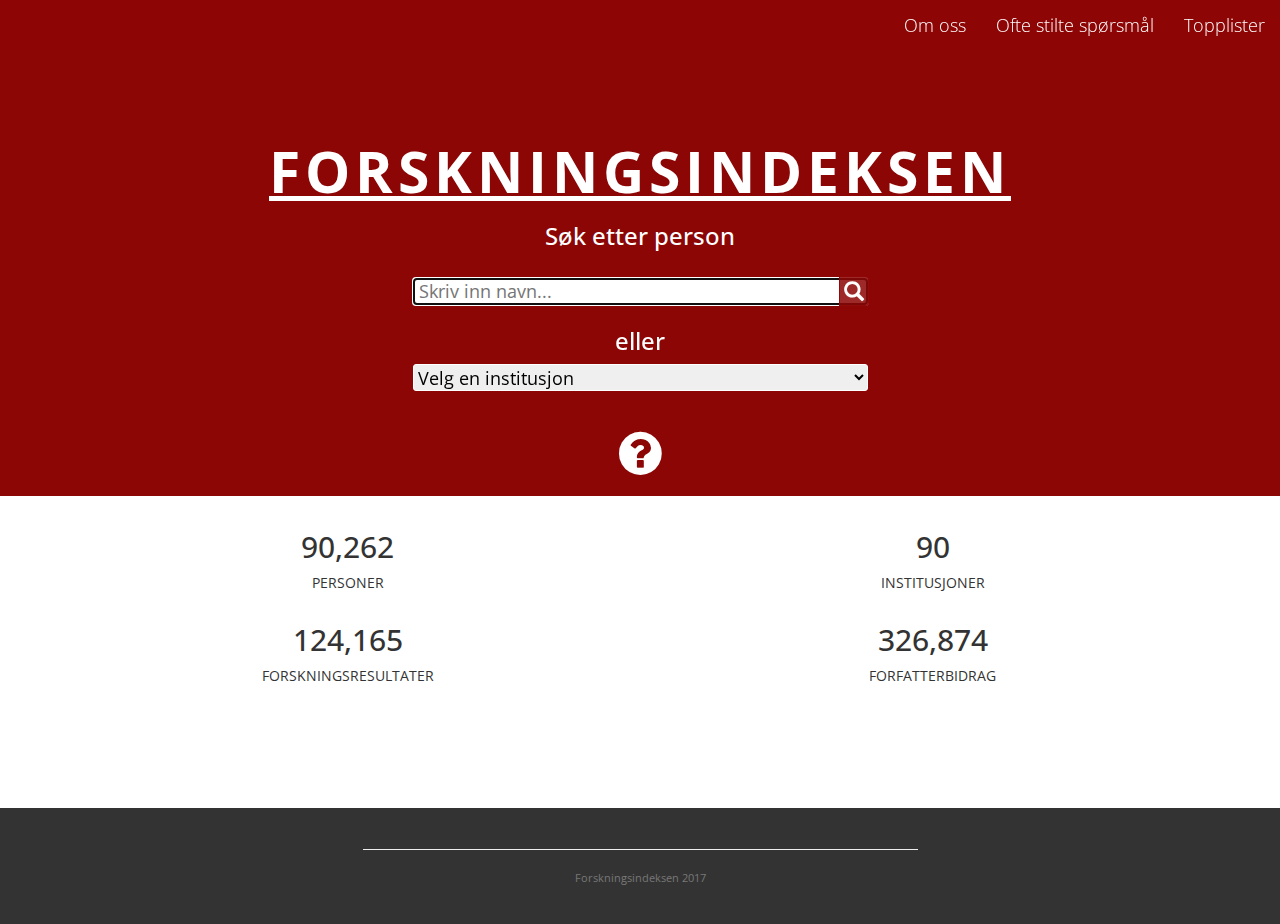
<file: index.html>
<!DOCTYPE html>
<html lang="no">
    <head>
        <meta charset="utf-8">
        <meta http-equiv="X-UA-Compatible" content="IE=edge">
        <meta name="viewport" content="width=device-width, initial-scale=1">
        <meta name="description" content="">
        <meta name="author" content="">

        <title>Forskningsindeksen</title>
        <link rel="icon" href="http://forskningsindeksen.vlab.cs.hioa.no/img/logo.png">

        <!-- Bootstrap CSS -->
        <link href="css/bootstrap.min.css" rel="stylesheet">

        <!-- CSS -->
        <link href="css/forsideCSS.css" rel="stylesheet">

        <!-- Fonts -->
        <link href="font-awesome/css/font-awesome.min.css" rel="stylesheet" type="text/css">
        <link href="https://fonts.googleapis.com/css?family=Open+Sans:300,400" rel="stylesheet">
    </head>
    <body>
        <!-- Navigasjon -->
        <nav class="navbar navbar-default navbar-custom navbar-fixed-top" style="border-bottom:1px solid rgba(142, 6, 6, 0.86);">
            <div class="container-fluid">
                <div class="navbar-header">
                    <button type="button" class="navbar-toggle" data-toggle="collapse" data-target="#bs-example-navbar-collapse-1">
                        <span class="icon-bar" aria-hidden="true"></span>
                        <span class="icon-bar" aria-hidden="true"></span>
                        <span class="icon-bar" aria-hidden="true"></span>
                    </button>
                </div>
                <div class="collapse navbar-collapse" id="bs-example-navbar-collapse-1">
                    <ul class="nav navbar-nav navbar-right">
                        <li>
                            <a href="http://forskningsindeksen.vlab.cs.hioa.no/omOss.html">Om oss</a>
                        </li>
                        <li>
                            <a href="http://forskningsindeksen.vlab.cs.hioa.no/FAQ.html">Ofte stilte spørsmål</a>
                        </li>
                        <li>
                            <a href="http://forskningsindeksen.vlab.cs.hioa.no/toppLister.html">Topplister</a>
                        </li>
                    </ul>
                </div>
            </div>
        </nav>

        <div id="main">
            <header id="top" class="header">
                <div class="introTekst">
                    <h1>Forskningsindeksen</h1>
                    <h3>Søk etter person</h3>
                    <div class="sok">
                        <input spellcheck="false" type="text" id="inputSok" placeholder="Skriv inn navn..." autofocus>
                        <button title="Søk" id="searchIcon" style="font-size:20px;" class="glyphicon glyphicon-search"></button>

                    </div>
                    <div class="sokRad2">
                        <h3>eller</h3>
                        <select id="institusjon" onchange="hentInstitusjoner()">
                            <option>Velg en institusjon</option>
                            <option value="7414">Agderforskning</option>
                            <option value="1972">Akershus universitetssykehus HF</option>
                            <option value="255">Ansgar Teologiske Høgskole</option>
                            <option value="189">Arkitektur- og designhøgskolen i Oslo</option>
                            <option value="2023">Betanien Hospital</option>
                            <option value="1620">Bjørknes høyskole</option>
                            <option value="7416">Chr. Michelsen Institute</option>
                            <option value="7417">Christian Michelsen Research</option>
                            <option value="7475">CICERO Senter for klimaforskning</option>
                            <option value="190">Det teologiske Menighetsfakultet</option>
                            <option value="1990">Diakonhjemmet sykehus</option>
                            <option value="253">Dronning Mauds Minne Høgskole for barnehagelærerutdanning</option>
                            <option value="1901">Finnmarkssykehuset</option>
                            <option value="258">Fjellhaug Internasjonale Høgskole</option>
                            <option value="7502">Folkehelseinstituttet</option>
                            <option value="7425">Forskningsstiftelsen Fafo</option>
                            <option value="1627">Forsvaret</option>
                            <option value="7428">Forsvarets forskningsinstitutt</option>
                            <option value="7582">Frambu Senter for sjeldne funksjonshemninger</option>
                            <option value="7430">Fridtjof Nansens institutt</option>
                            <option value="158">Handelshøyskolen BI</option>
                            <option value="7431">Havforskningsinstituttet</option>
                            <option value="1905">Helgelandssykehuset HF</option>
                            <option value="1936">Helse Bergen HF - Haukeland universitetssykehus</option>
                            <option value="1932">Helse Fonna HF</option>
                            <option value="1935">Helse Førde HF</option>
                            <option value="1924">Helse Møre og Romsdal HF</option>
                            <option value="1900">Helse Nord RHF</option>
                            <option value="1918">Helse Nord-Trøndelag HF</option>
                            <option value="1938">Helse Stavanger HF - Stavanger universitetssjukehus</option>
                            <option value="203">Høgskolen i Bergen</option>
                            <option value="209">Høgskolen i Hedmark</option>
                            <option value="210">Høgskolen i Lillehammer</option>
                            <option value="211">Høgskolen i Molde - Vitenskapelig høgskole i logistikk</option>
                            <option value="215">Høgskolen i Oslo og Akershus</option>
                            <option value="222">Høgskolen i Sørøst-Norge
                            </option>
                            <option value="224">Høgskolen i Østfold</option>
                            <option value="218">Høgskolen Stord/Haugesund</option>
                            <option value="1622">Høgskulen for landbruk og bygdeutvikling</option>
                            <option value="216">Høgskulen i Sogn og Fjordane</option>
                            <option value="223">Høgskulen i Volda</option>
                            <option value="232">Høyskolen Diakonova</option>
                            <option value="1624">Høyskolen for Ledelse og Teologi</option>
                            <option value="1615">Høyskolen Kristiania</option>
                            <option value="7492">Institutt for energiteknikk</option>
                            <option value="7437">Institutt for samfunnsforskning</option>
                            <option value="7473">IRIS - International Research Institute of Stavanger</option>
                            <option value="5737">Kreftregisteret - Institutt for populasjonsbasert kreftforskning</option>
                            <option value="7576">Kriminalomsorgens høgskole og utdanningssenter KRUS</option>
                            <option value="260">Kunsthøgskolen i Oslo</option>
                            <option value="2031">LHL-klinikkene</option>
                            <option value="230">Lovisenberg diakonale høgskole</option>
                            <option value="1992">Lovisenberg Diakonale Sykehus</option>
                            <option value="7566">MARINTEK</option>
                            <option value="1993">Martina Hansens Hospital</option>
                            <option value="7419">Meteorologisk institutt</option>
                            <option value="7602">Modum Bad</option>
                            <option value="7443">Møreforsking</option>
                            <option value="7444">Nansen Senter for Miljø og Fjernmåling</option>
                            <option value="1305">Nasjonalmuseet for kunst, arkitektur og design</option>
                            <option value="7527">Nasjonalt institutt for ernærings- og sjømatforskning</option>
                            <option value="6077">Nasjonalt kunnskapssenter om vold og traumatisk stress</option>
                            <option value="7463">NIFU Nordisk institutt for studier av innovasjon, forskning og utdanning</option>
                            <option value="7460">NILU - Norsk institutt for luftforskning</option>
                            <option value="7520">NIOM - Nordisk Institutt for Odontologiske Materialer</option>
                            <option value="254">NLA Høgskolen</option>
                            <option value="7543">NOFIMA</option>
                            <option value="204">Nord Universitet</option>
                            <option value="7446">Nordlandsforskning</option>
                            <option value="1904">Nordlandssykehuset HF</option>
                            <option value="1506">Norges Dansehøyskole</option>
                            <option value="7452">Norges Geotekniske Institutt</option>
                            <option value="191">Norges Handelshøyskole</option>
                            <option value="150">Norges idrettshøgskole</option>
                            <option value="192">Norges miljø- og biovitenskapelige universitet</option>
                            <option value="178">Norges musikkhøgskole</option>
                            <option value="194">Norges teknisk-naturvitenskapelige universitet</option>
                            <option value="7453">NORSAR</option>
                            <option value="7677">Norsk institutt for bioøkonomi</option>
                            <option value="7530">Norsk institutt for kulturminneforskning</option>
                            <option value="7511">Norsk institutt for naturforskning</option>
                            <option value="7464">Norsk institutt for vannforskning</option>
                            <option value="7467">Norsk Regnesentral</option>
                            <option value="7501">Norsk senter for bygdeforskning</option>
                            <option value="7471">Norsk Utenrikspolitisk Institutt</option>
                            <option value="6228">Northern Research Institute Narvik AS</option>
                            <option value="6002">Norut Northern Research Institute AS</option>
                            <option value="7403">NTNU Samfunnsforskning AS</option>
                            <option value="2012">Oslo universitetssykehus HF</option>
                            <option value="233">Politihøgskolen</option>
                            <option value="7435">PRIO - Institutt for fredsforskning</option>
                            <option value="1937">Private ideelle i Helse Vest</option>
                            <option value="7539">RBUP Øst og Sør</option>
                            <option value="2003">Revmatismesykehuset AS</option>
                            <option value="7572">Samfunns- og næringslivsforskning AS</option>
                            <option value="231">Sámi allaskuvla/Samisk høgskole</option>
                            <option value="7548">SINTEF Energi AS</option>
                            <option value="7569">SINTEF Fiskeri og havbruk AS</option>
                            <option value="7571">SINTEF Petroleum AS</option>
                            <option value="7630">SINTEF Raufoss Manufacturing AS</option>
                            <option value="1933">Sjukehusapoteka Vest HF</option>
                            <option value="1920">St. Olavs Hospital HF</option>
                            <option value="7476">Statens arbeidsmiljøinstitutt</option>
                            <option value="1525">Steinerhøyskolen</option>
                            <option value="7495">Stiftelsen Frischsenteret for samfunnsøkonomisk forskning</option>
                            <option value="7401">Stiftelsen SINTEF</option>
                            <option value="1982">Sunnaas sykehus HF</option>
                            <option value="1906">Sykehusapotek Nord HF</option>
                            <option value="1919">Sykehusapotekene i Midt-Norge HF</option>
                            <option value="1986">Sykehusapotekene i Sør-Øst RHF</option>
                            <option value="1958">Sykehuset i Vestfold HF</option>
                            <option value="1991">Sykehuset Innlandet HF</option>
                            <option value="1959">Sykehuset Telemark HF</option>
                            <option value="1983">Sykehuset Østfold HF</option>
                            <option value="1965">Sørlandet sykehus HF</option>
                            <option value="7556">Teknova AS</option>
                            <option value="7480">Telemarksforsking</option>
                            <option value="7479">Tel-Tek</option>
                            <option value="7482">Transportøkonomisk institutt</option>
                            <option value="7448">Trøndelag Forskning og Utvikling</option>
                            <option value="186">UiT - Norges arktiske universitet</option>
                            <option value="305">UNI Research</option>
                            <option value="7600">UNI Research Polytec AS</option>
                            <option value="201">Universitetet i Agder</option>
                            <option value="184">Universitetet i Bergen</option>
                            <option value="185">Universitetet i Oslo</option>
                            <option value="217">Universitetet i Stavanger</option>
                            <option value="195">Universitetssenteret på Svalbard</option>
                            <option value="1616">Universitetsstudiene på Kjeller</option>
                            <option value="1902">Universitetssykehuset Nord-Norge HF</option>
                            <option value="6281">Valnesfjord Helsesportssenter</option>
                            <option value="7484">Vestlandsforsking</option>
                            <option value="2017">Vestre Viken HF</option>
                            <option value="7497">Veterinærinstituttet</option>
                            <option value="251">VID vitenskapelige høgskole </option>
                            <option value="1655">Westerdals Oslo School of Arts, Communication and Technology</option>
                            <option value="7407">Østfoldforskning AS</option>
                            <option value="7486">Østlandsforskning AS</option></select>

                    </div>
                    <a style="width:90px !important; padding-top:50px;" title="Hjelp" data-toggle="popover" data-trigger="hover" data-placement="bottom" data-content="Se ofte stilte spørsmål for hjelp med bruk av nettstedet"><i id="infoCircle" class="fa fa-question-circle" style="font-size:50px; color:white; cursor:pointer;"></i></a>
                </div>
            </header></div>
        <section style="margin-bottom:8em; margin-top:1em; background-color:white;">
            <div class="container" id="numbers">
                <div class="row">
                    
                    <div class="col-lg-6 col-sm-6 text-center">
                        <h2 class="teller">140318</h2>
                        <p>PERSONER</p>
                    </div>
                    <div class="col-lg-6 col-sm-6 text-center">
                        <h2 class="teller">138</h2>
                        <p>INSTITUSJONER</p>
                    </div>
                    <div class="col-lg-6 col-sm-6 text-center">
                        <h2 class="teller">193022</h2>
                        <p>FORSKNINGSRESULTATER</p>
                    </div>
                    <div class="col-lg-6 col-sm-6 text-center">
                        <h2 class="teller">508149</h2>
                        <p>FORFATTERBIDRAG</p>
                    </div>
                </div>
            </div>
        </section>

        <div class="container">
            <div class="row">
                <div id="loader" style="display:none;"></div>
            </div>
        </div>
        <section id="footer">
            <div class="container">
                <div class="col-md-12 text-center">
                    <hr style="width:50%;">
                    <p style="font-size:.8em;" class="text-muted text-center">Forskningsindeksen 2017</p>
                </div>
            </div>
            <a id="toppen" href="#tilTopp" class="btn btn-dark btn-lg"><i class="fa fa-chevron-up fa-fw fa-1x"></i>Til toppen</a>
        </section>
        <!-- jQuery -->
        <script src = "js/jquery.js"></script>
        <!-- Bootstrap Core JavaScript -->
        <script src="js/bootstrap.min.js"></script>
        <!-- AutoComplete -->
        <link href = "js/jquery/jquery-ui.css" rel = "stylesheet">
        <script type="text/javascript" src="js/autofullfor.js"></script>
        <script src = "js/jquery/jquery-ui.js"></script>
        <script>
            $(document).ready(function(){
                $('[data-toggle="popover"]').popover();
                var start = 0,
                    forandring = $('#main'),
                    offset = forandring.offset();
                if (forandring.length){
                    $(document).scroll(function() {
                        start = $(this).scrollTop();
                        if(start > offset.top) {
                            $(".navbar-default").css('background-color', 'rgba(110, 2, 6, 0.66)');
                        } else {
                            $('.navbar-default').css('background-color', 'rgba(142, 6, 6, 0.86)');
                        }
                    });
                }
            });
            $('.teller').each(function(){
                $(this).prop('Teller',1).animate({
                    Teller: $(this).text()
                }, {
                    duration: 1200,
                    step: function (t) {
                        var tall = Math.ceil(t).toLocaleString();
                        $(this).text(tall);
                    }
                });
            });
            $(".navbar-toggle").on("click", function () {
                $(this).toggleClass("active");
            });
        </script>
    </body>
</html>
</file>
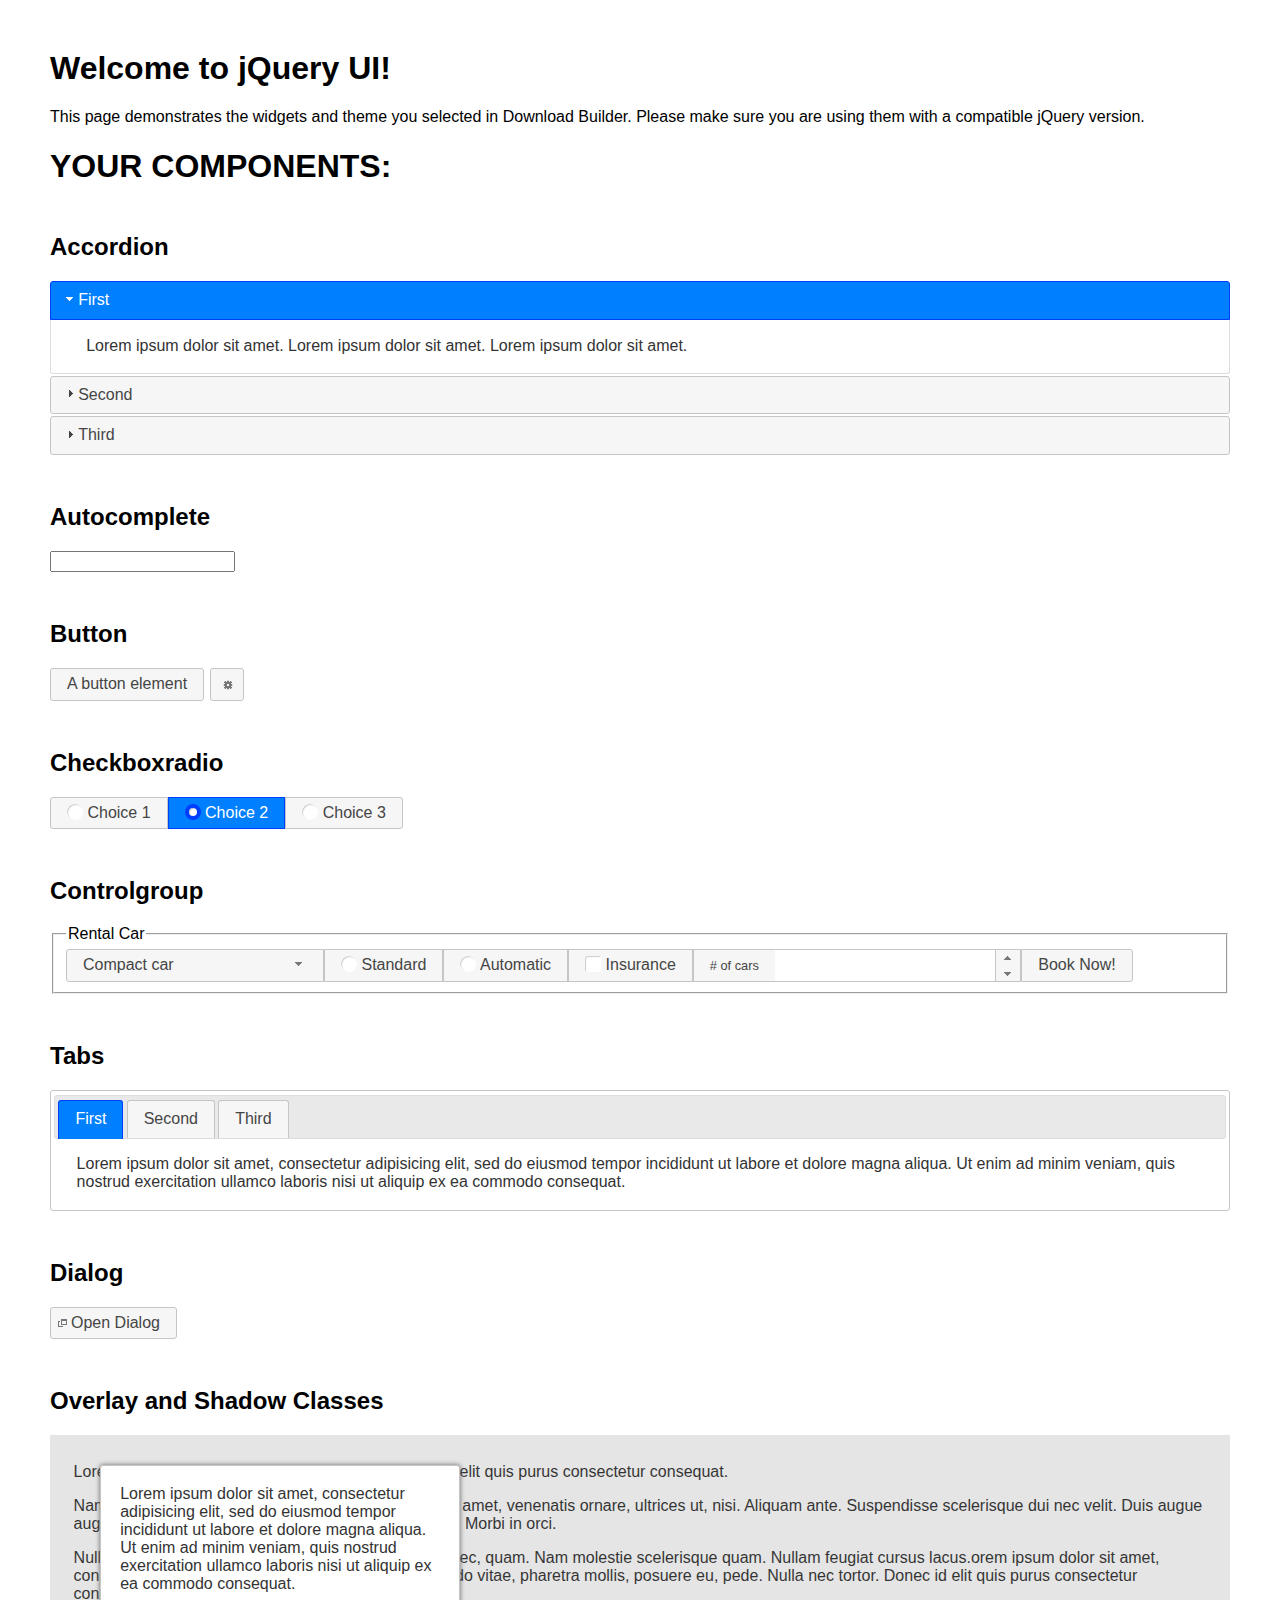
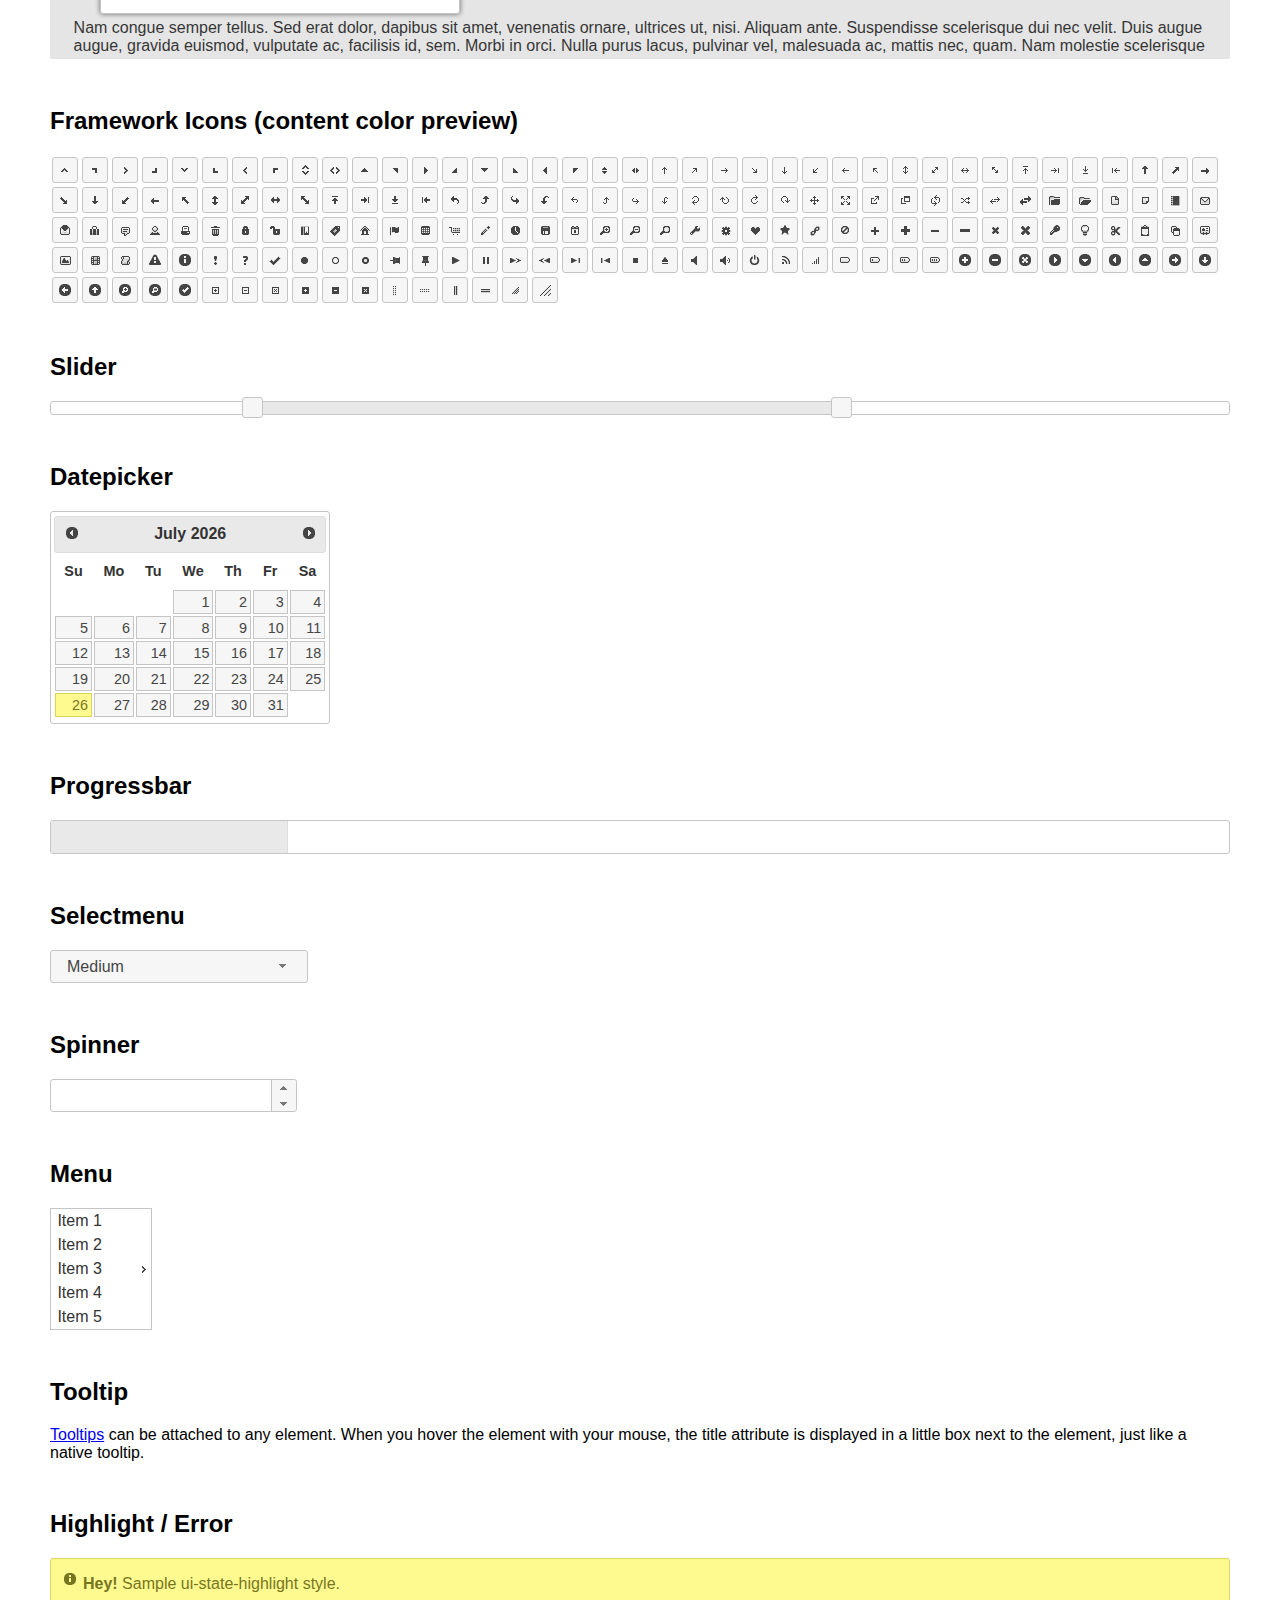
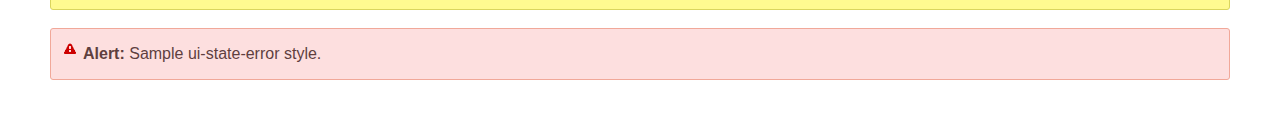
<file: js/jquery/index.html>
<!doctype html>
<html lang="us">
<head>
	<meta charset="utf-8">
	<title>jQuery UI Example Page</title>
	<link href="jquery-ui.css" rel="stylesheet">
	<style>
	body{
		font-family: "Trebuchet MS", sans-serif;
		margin: 50px;
	}
	.demoHeaders {
		margin-top: 2em;
	}
	#dialog-link {
		padding: .4em 1em .4em 20px;
		text-decoration: none;
		position: relative;
	}
	#dialog-link span.ui-icon {
		margin: 0 5px 0 0;
		position: absolute;
		left: .2em;
		top: 50%;
		margin-top: -8px;
	}
	#icons {
		margin: 0;
		padding: 0;
	}
	#icons li {
		margin: 2px;
		position: relative;
		padding: 4px 0;
		cursor: pointer;
		float: left;
		list-style: none;
	}
	#icons span.ui-icon {
		float: left;
		margin: 0 4px;
	}
	.fakewindowcontain .ui-widget-overlay {
		position: absolute;
	}
	select {
		width: 200px;
	}
	</style>
</head>
<body>

<h1>Welcome to jQuery UI!</h1>

<div class="ui-widget">
	<p>This page demonstrates the widgets and theme you selected in Download Builder. Please make sure you are using them with a compatible jQuery version.</p>
</div>

<h1>YOUR COMPONENTS:</h1>


<!-- Accordion -->
<h2 class="demoHeaders">Accordion</h2>
<div id="accordion">
	<h3>First</h3>
	<div>Lorem ipsum dolor sit amet. Lorem ipsum dolor sit amet. Lorem ipsum dolor sit amet.</div>
	<h3>Second</h3>
	<div>Phasellus mattis tincidunt nibh.</div>
	<h3>Third</h3>
	<div>Nam dui erat, auctor a, dignissim quis.</div>
</div>



<!-- Autocomplete -->
<h2 class="demoHeaders">Autocomplete</h2>
<div>
	<input id="autocomplete" title="type &quot;a&quot;">
</div>



<!-- Button -->
<h2 class="demoHeaders">Button</h2>
<button id="button">A button element</button>
<button id="button-icon">An icon-only button</button>



<!-- Checkboxradio -->
<h2 class="demoHeaders">Checkboxradio</h2>
<form style="margin-top: 1em;">
	<div id="radioset">
		<input type="radio" id="radio1" name="radio"><label for="radio1">Choice 1</label>
		<input type="radio" id="radio2" name="radio" checked="checked"><label for="radio2">Choice 2</label>
		<input type="radio" id="radio3" name="radio"><label for="radio3">Choice 3</label>
	</div>
</form>



<!-- Controlgroup -->
<h2 class="demoHeaders">Controlgroup</h2>
<fieldset>
	<legend>Rental Car</legend>
	<div id="controlgroup">
		<select id="car-type">
			<option>Compact car</option>
			<option>Midsize car</option>
			<option>Full size car</option>
			<option>SUV</option>
			<option>Luxury</option>
			<option>Truck</option>
			<option>Van</option>
		</select>
		<label for="transmission-standard">Standard</label>
		<input type="radio" name="transmission" id="transmission-standard">
		<label for="transmission-automatic">Automatic</label>
		<input type="radio" name="transmission" id="transmission-automatic">
		<label for="insurance">Insurance</label>
		<input type="checkbox" name="insurance" id="insurance">
		<label for="horizontal-spinner" class="ui-controlgroup-label"># of cars</label>
		<input id="horizontal-spinner" class="ui-spinner-input">
		<button>Book Now!</button>
	</div>
</fieldset>



<!-- Tabs -->
<h2 class="demoHeaders">Tabs</h2>
<div id="tabs">
	<ul>
		<li><a href="#tabs-1">First</a></li>
		<li><a href="#tabs-2">Second</a></li>
		<li><a href="#tabs-3">Third</a></li>
	</ul>
	<div id="tabs-1">Lorem ipsum dolor sit amet, consectetur adipisicing elit, sed do eiusmod tempor incididunt ut labore et dolore magna aliqua. Ut enim ad minim veniam, quis nostrud exercitation ullamco laboris nisi ut aliquip ex ea commodo consequat.</div>
	<div id="tabs-2">Phasellus mattis tincidunt nibh. Cras orci urna, blandit id, pretium vel, aliquet ornare, felis. Maecenas scelerisque sem non nisl. Fusce sed lorem in enim dictum bibendum.</div>
	<div id="tabs-3">Nam dui erat, auctor a, dignissim quis, sollicitudin eu, felis. Pellentesque nisi urna, interdum eget, sagittis et, consequat vestibulum, lacus. Mauris porttitor ullamcorper augue.</div>
</div>



<h2 class="demoHeaders">Dialog</h2>
<p>
	<button id="dialog-link" class="ui-button ui-corner-all ui-widget">
		<span class="ui-icon ui-icon-newwin"></span>Open Dialog
	</button>
</p>

<h2 class="demoHeaders">Overlay and Shadow Classes</h2>
<div style="position: relative; width: 96%; height: 200px; padding:1% 2%; overflow:hidden;" class="fakewindowcontain">
	<p>Lorem ipsum dolor sit amet,  Nulla nec tortor. Donec id elit quis purus consectetur consequat. </p><p>Nam congue semper tellus. Sed erat dolor, dapibus sit amet, venenatis ornare, ultrices ut, nisi. Aliquam ante. Suspendisse scelerisque dui nec velit. Duis augue augue, gravida euismod, vulputate ac, facilisis id, sem. Morbi in orci. </p><p>Nulla purus lacus, pulvinar vel, malesuada ac, mattis nec, quam. Nam molestie scelerisque quam. Nullam feugiat cursus lacus.orem ipsum dolor sit amet, consectetur adipiscing elit. Donec libero risus, commodo vitae, pharetra mollis, posuere eu, pede. Nulla nec tortor. Donec id elit quis purus consectetur consequat. </p><p>Nam congue semper tellus. Sed erat dolor, dapibus sit amet, venenatis ornare, ultrices ut, nisi. Aliquam ante. Suspendisse scelerisque dui nec velit. Duis augue augue, gravida euismod, vulputate ac, facilisis id, sem. Morbi in orci. Nulla purus lacus, pulvinar vel, malesuada ac, mattis nec, quam. Nam molestie scelerisque quam. </p><p>Nullam feugiat cursus lacus.orem ipsum dolor sit amet, consectetur adipiscing elit. Donec libero risus, commodo vitae, pharetra mollis, posuere eu, pede. Nulla nec tortor. Donec id elit quis purus consectetur consequat. Nam congue semper tellus. Sed erat dolor, dapibus sit amet, venenatis ornare, ultrices ut, nisi. Aliquam ante. </p><p>Suspendisse scelerisque dui nec velit. Duis augue augue, gravida euismod, vulputate ac, facilisis id, sem. Morbi in orci. Nulla purus lacus, pulvinar vel, malesuada ac, mattis nec, quam. Nam molestie scelerisque quam. Nullam feugiat cursus lacus.orem ipsum dolor sit amet, consectetur adipiscing elit. Donec libero risus, commodo vitae, pharetra mollis, posuere eu, pede. Nulla nec tortor. Donec id elit quis purus consectetur consequat. Nam congue semper tellus. Sed erat dolor, dapibus sit amet, venenatis ornare, ultrices ut, nisi. </p>

	<!-- ui-dialog -->
	<div class="ui-widget-overlay ui-front"></div>
	<div style="position: absolute; width: 320px; left: 50px; top: 30px; padding: 1.2em" class="ui-widget ui-front ui-widget-content ui-corner-all ui-widget-shadow">
		Lorem ipsum dolor sit amet, consectetur adipisicing elit, sed do eiusmod tempor incididunt ut labore et dolore magna aliqua. Ut enim ad minim veniam, quis nostrud exercitation ullamco laboris nisi ut aliquip ex ea commodo consequat.
	</div>

</div>

<!-- ui-dialog -->
<div id="dialog" title="Dialog Title">
	<p>Lorem ipsum dolor sit amet, consectetur adipisicing elit, sed do eiusmod tempor incididunt ut labore et dolore magna aliqua. Ut enim ad minim veniam, quis nostrud exercitation ullamco laboris nisi ut aliquip ex ea commodo consequat.</p>
</div>



<h2 class="demoHeaders">Framework Icons (content color preview)</h2>
<ul id="icons" class="ui-widget ui-helper-clearfix">
	<li class="ui-state-default ui-corner-all" title=".ui-icon-caret-1-n"><span class="ui-icon ui-icon-caret-1-n"></span></li>
	<li class="ui-state-default ui-corner-all" title=".ui-icon-caret-1-ne"><span class="ui-icon ui-icon-caret-1-ne"></span></li>
	<li class="ui-state-default ui-corner-all" title=".ui-icon-caret-1-e"><span class="ui-icon ui-icon-caret-1-e"></span></li>
	<li class="ui-state-default ui-corner-all" title=".ui-icon-caret-1-se"><span class="ui-icon ui-icon-caret-1-se"></span></li>
	<li class="ui-state-default ui-corner-all" title=".ui-icon-caret-1-s"><span class="ui-icon ui-icon-caret-1-s"></span></li>
	<li class="ui-state-default ui-corner-all" title=".ui-icon-caret-1-sw"><span class="ui-icon ui-icon-caret-1-sw"></span></li>
	<li class="ui-state-default ui-corner-all" title=".ui-icon-caret-1-w"><span class="ui-icon ui-icon-caret-1-w"></span></li>
	<li class="ui-state-default ui-corner-all" title=".ui-icon-caret-1-nw"><span class="ui-icon ui-icon-caret-1-nw"></span></li>
	<li class="ui-state-default ui-corner-all" title=".ui-icon-caret-2-n-s"><span class="ui-icon ui-icon-caret-2-n-s"></span></li>
	<li class="ui-state-default ui-corner-all" title=".ui-icon-caret-2-e-w"><span class="ui-icon ui-icon-caret-2-e-w"></span></li>
	<li class="ui-state-default ui-corner-all" title=".ui-icon-triangle-1-n"><span class="ui-icon ui-icon-triangle-1-n"></span></li>
	<li class="ui-state-default ui-corner-all" title=".ui-icon-triangle-1-ne"><span class="ui-icon ui-icon-triangle-1-ne"></span></li>
	<li class="ui-state-default ui-corner-all" title=".ui-icon-triangle-1-e"><span class="ui-icon ui-icon-triangle-1-e"></span></li>
	<li class="ui-state-default ui-corner-all" title=".ui-icon-triangle-1-se"><span class="ui-icon ui-icon-triangle-1-se"></span></li>
	<li class="ui-state-default ui-corner-all" title=".ui-icon-triangle-1-s"><span class="ui-icon ui-icon-triangle-1-s"></span></li>
	<li class="ui-state-default ui-corner-all" title=".ui-icon-triangle-1-sw"><span class="ui-icon ui-icon-triangle-1-sw"></span></li>
	<li class="ui-state-default ui-corner-all" title=".ui-icon-triangle-1-w"><span class="ui-icon ui-icon-triangle-1-w"></span></li>
	<li class="ui-state-default ui-corner-all" title=".ui-icon-triangle-1-nw"><span class="ui-icon ui-icon-triangle-1-nw"></span></li>
	<li class="ui-state-default ui-corner-all" title=".ui-icon-triangle-2-n-s"><span class="ui-icon ui-icon-triangle-2-n-s"></span></li>
	<li class="ui-state-default ui-corner-all" title=".ui-icon-triangle-2-e-w"><span class="ui-icon ui-icon-triangle-2-e-w"></span></li>
	<li class="ui-state-default ui-corner-all" title=".ui-icon-arrow-1-n"><span class="ui-icon ui-icon-arrow-1-n"></span></li>
	<li class="ui-state-default ui-corner-all" title=".ui-icon-arrow-1-ne"><span class="ui-icon ui-icon-arrow-1-ne"></span></li>
	<li class="ui-state-default ui-corner-all" title=".ui-icon-arrow-1-e"><span class="ui-icon ui-icon-arrow-1-e"></span></li>
	<li class="ui-state-default ui-corner-all" title=".ui-icon-arrow-1-se"><span class="ui-icon ui-icon-arrow-1-se"></span></li>
	<li class="ui-state-default ui-corner-all" title=".ui-icon-arrow-1-s"><span class="ui-icon ui-icon-arrow-1-s"></span></li>
	<li class="ui-state-default ui-corner-all" title=".ui-icon-arrow-1-sw"><span class="ui-icon ui-icon-arrow-1-sw"></span></li>
	<li class="ui-state-default ui-corner-all" title=".ui-icon-arrow-1-w"><span class="ui-icon ui-icon-arrow-1-w"></span></li>
	<li class="ui-state-default ui-corner-all" title=".ui-icon-arrow-1-nw"><span class="ui-icon ui-icon-arrow-1-nw"></span></li>
	<li class="ui-state-default ui-corner-all" title=".ui-icon-arrow-2-n-s"><span class="ui-icon ui-icon-arrow-2-n-s"></span></li>
	<li class="ui-state-default ui-corner-all" title=".ui-icon-arrow-2-ne-sw"><span class="ui-icon ui-icon-arrow-2-ne-sw"></span></li>
	<li class="ui-state-default ui-corner-all" title=".ui-icon-arrow-2-e-w"><span class="ui-icon ui-icon-arrow-2-e-w"></span></li>
	<li class="ui-state-default ui-corner-all" title=".ui-icon-arrow-2-se-nw"><span class="ui-icon ui-icon-arrow-2-se-nw"></span></li>
	<li class="ui-state-default ui-corner-all" title=".ui-icon-arrowstop-1-n"><span class="ui-icon ui-icon-arrowstop-1-n"></span></li>
	<li class="ui-state-default ui-corner-all" title=".ui-icon-arrowstop-1-e"><span class="ui-icon ui-icon-arrowstop-1-e"></span></li>
	<li class="ui-state-default ui-corner-all" title=".ui-icon-arrowstop-1-s"><span class="ui-icon ui-icon-arrowstop-1-s"></span></li>
	<li class="ui-state-default ui-corner-all" title=".ui-icon-arrowstop-1-w"><span class="ui-icon ui-icon-arrowstop-1-w"></span></li>
	<li class="ui-state-default ui-corner-all" title=".ui-icon-arrowthick-1-n"><span class="ui-icon ui-icon-arrowthick-1-n"></span></li>
	<li class="ui-state-default ui-corner-all" title=".ui-icon-arrowthick-1-ne"><span class="ui-icon ui-icon-arrowthick-1-ne"></span></li>
	<li class="ui-state-default ui-corner-all" title=".ui-icon-arrowthick-1-e"><span class="ui-icon ui-icon-arrowthick-1-e"></span></li>
	<li class="ui-state-default ui-corner-all" title=".ui-icon-arrowthick-1-se"><span class="ui-icon ui-icon-arrowthick-1-se"></span></li>
	<li class="ui-state-default ui-corner-all" title=".ui-icon-arrowthick-1-s"><span class="ui-icon ui-icon-arrowthick-1-s"></span></li>
	<li class="ui-state-default ui-corner-all" title=".ui-icon-arrowthick-1-sw"><span class="ui-icon ui-icon-arrowthick-1-sw"></span></li>
	<li class="ui-state-default ui-corner-all" title=".ui-icon-arrowthick-1-w"><span class="ui-icon ui-icon-arrowthick-1-w"></span></li>
	<li class="ui-state-default ui-corner-all" title=".ui-icon-arrowthick-1-nw"><span class="ui-icon ui-icon-arrowthick-1-nw"></span></li>
	<li class="ui-state-default ui-corner-all" title=".ui-icon-arrowthick-2-n-s"><span class="ui-icon ui-icon-arrowthick-2-n-s"></span></li>
	<li class="ui-state-default ui-corner-all" title=".ui-icon-arrowthick-2-ne-sw"><span class="ui-icon ui-icon-arrowthick-2-ne-sw"></span></li>
	<li class="ui-state-default ui-corner-all" title=".ui-icon-arrowthick-2-e-w"><span class="ui-icon ui-icon-arrowthick-2-e-w"></span></li>
	<li class="ui-state-default ui-corner-all" title=".ui-icon-arrowthick-2-se-nw"><span class="ui-icon ui-icon-arrowthick-2-se-nw"></span></li>
	<li class="ui-state-default ui-corner-all" title=".ui-icon-arrowthickstop-1-n"><span class="ui-icon ui-icon-arrowthickstop-1-n"></span></li>
	<li class="ui-state-default ui-corner-all" title=".ui-icon-arrowthickstop-1-e"><span class="ui-icon ui-icon-arrowthickstop-1-e"></span></li>
	<li class="ui-state-default ui-corner-all" title=".ui-icon-arrowthickstop-1-s"><span class="ui-icon ui-icon-arrowthickstop-1-s"></span></li>
	<li class="ui-state-default ui-corner-all" title=".ui-icon-arrowthickstop-1-w"><span class="ui-icon ui-icon-arrowthickstop-1-w"></span></li>
	<li class="ui-state-default ui-corner-all" title=".ui-icon-arrowreturnthick-1-w"><span class="ui-icon ui-icon-arrowreturnthick-1-w"></span></li>
	<li class="ui-state-default ui-corner-all" title=".ui-icon-arrowreturnthick-1-n"><span class="ui-icon ui-icon-arrowreturnthick-1-n"></span></li>
	<li class="ui-state-default ui-corner-all" title=".ui-icon-arrowreturnthick-1-e"><span class="ui-icon ui-icon-arrowreturnthick-1-e"></span></li>
	<li class="ui-state-default ui-corner-all" title=".ui-icon-arrowreturnthick-1-s"><span class="ui-icon ui-icon-arrowreturnthick-1-s"></span></li>
	<li class="ui-state-default ui-corner-all" title=".ui-icon-arrowreturn-1-w"><span class="ui-icon ui-icon-arrowreturn-1-w"></span></li>
	<li class="ui-state-default ui-corner-all" title=".ui-icon-arrowreturn-1-n"><span class="ui-icon ui-icon-arrowreturn-1-n"></span></li>
	<li class="ui-state-default ui-corner-all" title=".ui-icon-arrowreturn-1-e"><span class="ui-icon ui-icon-arrowreturn-1-e"></span></li>
	<li class="ui-state-default ui-corner-all" title=".ui-icon-arrowreturn-1-s"><span class="ui-icon ui-icon-arrowreturn-1-s"></span></li>
	<li class="ui-state-default ui-corner-all" title=".ui-icon-arrowrefresh-1-w"><span class="ui-icon ui-icon-arrowrefresh-1-w"></span></li>
	<li class="ui-state-default ui-corner-all" title=".ui-icon-arrowrefresh-1-n"><span class="ui-icon ui-icon-arrowrefresh-1-n"></span></li>
	<li class="ui-state-default ui-corner-all" title=".ui-icon-arrowrefresh-1-e"><span class="ui-icon ui-icon-arrowrefresh-1-e"></span></li>
	<li class="ui-state-default ui-corner-all" title=".ui-icon-arrowrefresh-1-s"><span class="ui-icon ui-icon-arrowrefresh-1-s"></span></li>
	<li class="ui-state-default ui-corner-all" title=".ui-icon-arrow-4"><span class="ui-icon ui-icon-arrow-4"></span></li>
	<li class="ui-state-default ui-corner-all" title=".ui-icon-arrow-4-diag"><span class="ui-icon ui-icon-arrow-4-diag"></span></li>
	<li class="ui-state-default ui-corner-all" title=".ui-icon-extlink"><span class="ui-icon ui-icon-extlink"></span></li>
	<li class="ui-state-default ui-corner-all" title=".ui-icon-newwin"><span class="ui-icon ui-icon-newwin"></span></li>
	<li class="ui-state-default ui-corner-all" title=".ui-icon-refresh"><span class="ui-icon ui-icon-refresh"></span></li>
	<li class="ui-state-default ui-corner-all" title=".ui-icon-shuffle"><span class="ui-icon ui-icon-shuffle"></span></li>
	<li class="ui-state-default ui-corner-all" title=".ui-icon-transfer-e-w"><span class="ui-icon ui-icon-transfer-e-w"></span></li>
	<li class="ui-state-default ui-corner-all" title=".ui-icon-transferthick-e-w"><span class="ui-icon ui-icon-transferthick-e-w"></span></li>
	<li class="ui-state-default ui-corner-all" title=".ui-icon-folder-collapsed"><span class="ui-icon ui-icon-folder-collapsed"></span></li>
	<li class="ui-state-default ui-corner-all" title=".ui-icon-folder-open"><span class="ui-icon ui-icon-folder-open"></span></li>
	<li class="ui-state-default ui-corner-all" title=".ui-icon-document"><span class="ui-icon ui-icon-document"></span></li>
	<li class="ui-state-default ui-corner-all" title=".ui-icon-document-b"><span class="ui-icon ui-icon-document-b"></span></li>
	<li class="ui-state-default ui-corner-all" title=".ui-icon-note"><span class="ui-icon ui-icon-note"></span></li>
	<li class="ui-state-default ui-corner-all" title=".ui-icon-mail-closed"><span class="ui-icon ui-icon-mail-closed"></span></li>
	<li class="ui-state-default ui-corner-all" title=".ui-icon-mail-open"><span class="ui-icon ui-icon-mail-open"></span></li>
	<li class="ui-state-default ui-corner-all" title=".ui-icon-suitcase"><span class="ui-icon ui-icon-suitcase"></span></li>
	<li class="ui-state-default ui-corner-all" title=".ui-icon-comment"><span class="ui-icon ui-icon-comment"></span></li>
	<li class="ui-state-default ui-corner-all" title=".ui-icon-person"><span class="ui-icon ui-icon-person"></span></li>
	<li class="ui-state-default ui-corner-all" title=".ui-icon-print"><span class="ui-icon ui-icon-print"></span></li>
	<li class="ui-state-default ui-corner-all" title=".ui-icon-trash"><span class="ui-icon ui-icon-trash"></span></li>
	<li class="ui-state-default ui-corner-all" title=".ui-icon-locked"><span class="ui-icon ui-icon-locked"></span></li>
	<li class="ui-state-default ui-corner-all" title=".ui-icon-unlocked"><span class="ui-icon ui-icon-unlocked"></span></li>
	<li class="ui-state-default ui-corner-all" title=".ui-icon-bookmark"><span class="ui-icon ui-icon-bookmark"></span></li>
	<li class="ui-state-default ui-corner-all" title=".ui-icon-tag"><span class="ui-icon ui-icon-tag"></span></li>
	<li class="ui-state-default ui-corner-all" title=".ui-icon-home"><span class="ui-icon ui-icon-home"></span></li>
	<li class="ui-state-default ui-corner-all" title=".ui-icon-flag"><span class="ui-icon ui-icon-flag"></span></li>
	<li class="ui-state-default ui-corner-all" title=".ui-icon-calculator"><span class="ui-icon ui-icon-calculator"></span></li>
	<li class="ui-state-default ui-corner-all" title=".ui-icon-cart"><span class="ui-icon ui-icon-cart"></span></li>
	<li class="ui-state-default ui-corner-all" title=".ui-icon-pencil"><span class="ui-icon ui-icon-pencil"></span></li>
	<li class="ui-state-default ui-corner-all" title=".ui-icon-clock"><span class="ui-icon ui-icon-clock"></span></li>
	<li class="ui-state-default ui-corner-all" title=".ui-icon-disk"><span class="ui-icon ui-icon-disk"></span></li>
	<li class="ui-state-default ui-corner-all" title=".ui-icon-calendar"><span class="ui-icon ui-icon-calendar"></span></li>
	<li class="ui-state-default ui-corner-all" title=".ui-icon-zoomin"><span class="ui-icon ui-icon-zoomin"></span></li>
	<li class="ui-state-default ui-corner-all" title=".ui-icon-zoomout"><span class="ui-icon ui-icon-zoomout"></span></li>
	<li class="ui-state-default ui-corner-all" title=".ui-icon-search"><span class="ui-icon ui-icon-search"></span></li>
	<li class="ui-state-default ui-corner-all" title=".ui-icon-wrench"><span class="ui-icon ui-icon-wrench"></span></li>
	<li class="ui-state-default ui-corner-all" title=".ui-icon-gear"><span class="ui-icon ui-icon-gear"></span></li>
	<li class="ui-state-default ui-corner-all" title=".ui-icon-heart"><span class="ui-icon ui-icon-heart"></span></li>
	<li class="ui-state-default ui-corner-all" title=".ui-icon-star"><span class="ui-icon ui-icon-star"></span></li>
	<li class="ui-state-default ui-corner-all" title=".ui-icon-link"><span class="ui-icon ui-icon-link"></span></li>
	<li class="ui-state-default ui-corner-all" title=".ui-icon-cancel"><span class="ui-icon ui-icon-cancel"></span></li>
	<li class="ui-state-default ui-corner-all" title=".ui-icon-plus"><span class="ui-icon ui-icon-plus"></span></li>
	<li class="ui-state-default ui-corner-all" title=".ui-icon-plusthick"><span class="ui-icon ui-icon-plusthick"></span></li>
	<li class="ui-state-default ui-corner-all" title=".ui-icon-minus"><span class="ui-icon ui-icon-minus"></span></li>
	<li class="ui-state-default ui-corner-all" title=".ui-icon-minusthick"><span class="ui-icon ui-icon-minusthick"></span></li>
	<li class="ui-state-default ui-corner-all" title=".ui-icon-close"><span class="ui-icon ui-icon-close"></span></li>
	<li class="ui-state-default ui-corner-all" title=".ui-icon-closethick"><span class="ui-icon ui-icon-closethick"></span></li>
	<li class="ui-state-default ui-corner-all" title=".ui-icon-key"><span class="ui-icon ui-icon-key"></span></li>
	<li class="ui-state-default ui-corner-all" title=".ui-icon-lightbulb"><span class="ui-icon ui-icon-lightbulb"></span></li>
	<li class="ui-state-default ui-corner-all" title=".ui-icon-scissors"><span class="ui-icon ui-icon-scissors"></span></li>
	<li class="ui-state-default ui-corner-all" title=".ui-icon-clipboard"><span class="ui-icon ui-icon-clipboard"></span></li>
	<li class="ui-state-default ui-corner-all" title=".ui-icon-copy"><span class="ui-icon ui-icon-copy"></span></li>
	<li class="ui-state-default ui-corner-all" title=".ui-icon-contact"><span class="ui-icon ui-icon-contact"></span></li>
	<li class="ui-state-default ui-corner-all" title=".ui-icon-image"><span class="ui-icon ui-icon-image"></span></li>
	<li class="ui-state-default ui-corner-all" title=".ui-icon-video"><span class="ui-icon ui-icon-video"></span></li>
	<li class="ui-state-default ui-corner-all" title=".ui-icon-script"><span class="ui-icon ui-icon-script"></span></li>
	<li class="ui-state-default ui-corner-all" title=".ui-icon-alert"><span class="ui-icon ui-icon-alert"></span></li>
	<li class="ui-state-default ui-corner-all" title=".ui-icon-info"><span class="ui-icon ui-icon-info"></span></li>
	<li class="ui-state-default ui-corner-all" title=".ui-icon-notice"><span class="ui-icon ui-icon-notice"></span></li>
	<li class="ui-state-default ui-corner-all" title=".ui-icon-help"><span class="ui-icon ui-icon-help"></span></li>
	<li class="ui-state-default ui-corner-all" title=".ui-icon-check"><span class="ui-icon ui-icon-check"></span></li>
	<li class="ui-state-default ui-corner-all" title=".ui-icon-bullet"><span class="ui-icon ui-icon-bullet"></span></li>
	<li class="ui-state-default ui-corner-all" title=".ui-icon-radio-off"><span class="ui-icon ui-icon-radio-off"></span></li>
	<li class="ui-state-default ui-corner-all" title=".ui-icon-radio-on"><span class="ui-icon ui-icon-radio-on"></span></li>
	<li class="ui-state-default ui-corner-all" title=".ui-icon-pin-w"><span class="ui-icon ui-icon-pin-w"></span></li>
	<li class="ui-state-default ui-corner-all" title=".ui-icon-pin-s"><span class="ui-icon ui-icon-pin-s"></span></li>
	<li class="ui-state-default ui-corner-all" title=".ui-icon-play"><span class="ui-icon ui-icon-play"></span></li>
	<li class="ui-state-default ui-corner-all" title=".ui-icon-pause"><span class="ui-icon ui-icon-pause"></span></li>
	<li class="ui-state-default ui-corner-all" title=".ui-icon-seek-next"><span class="ui-icon ui-icon-seek-next"></span></li>
	<li class="ui-state-default ui-corner-all" title=".ui-icon-seek-prev"><span class="ui-icon ui-icon-seek-prev"></span></li>
	<li class="ui-state-default ui-corner-all" title=".ui-icon-seek-end"><span class="ui-icon ui-icon-seek-end"></span></li>
	<li class="ui-state-default ui-corner-all" title=".ui-icon-seek-first"><span class="ui-icon ui-icon-seek-first"></span></li>
	<li class="ui-state-default ui-corner-all" title=".ui-icon-stop"><span class="ui-icon ui-icon-stop"></span></li>
	<li class="ui-state-default ui-corner-all" title=".ui-icon-eject"><span class="ui-icon ui-icon-eject"></span></li>
	<li class="ui-state-default ui-corner-all" title=".ui-icon-volume-off"><span class="ui-icon ui-icon-volume-off"></span></li>
	<li class="ui-state-default ui-corner-all" title=".ui-icon-volume-on"><span class="ui-icon ui-icon-volume-on"></span></li>
	<li class="ui-state-default ui-corner-all" title=".ui-icon-power"><span class="ui-icon ui-icon-power"></span></li>
	<li class="ui-state-default ui-corner-all" title=".ui-icon-signal-diag"><span class="ui-icon ui-icon-signal-diag"></span></li>
	<li class="ui-state-default ui-corner-all" title=".ui-icon-signal"><span class="ui-icon ui-icon-signal"></span></li>
	<li class="ui-state-default ui-corner-all" title=".ui-icon-battery-0"><span class="ui-icon ui-icon-battery-0"></span></li>
	<li class="ui-state-default ui-corner-all" title=".ui-icon-battery-1"><span class="ui-icon ui-icon-battery-1"></span></li>
	<li class="ui-state-default ui-corner-all" title=".ui-icon-battery-2"><span class="ui-icon ui-icon-battery-2"></span></li>
	<li class="ui-state-default ui-corner-all" title=".ui-icon-battery-3"><span class="ui-icon ui-icon-battery-3"></span></li>
	<li class="ui-state-default ui-corner-all" title=".ui-icon-circle-plus"><span class="ui-icon ui-icon-circle-plus"></span></li>
	<li class="ui-state-default ui-corner-all" title=".ui-icon-circle-minus"><span class="ui-icon ui-icon-circle-minus"></span></li>
	<li class="ui-state-default ui-corner-all" title=".ui-icon-circle-close"><span class="ui-icon ui-icon-circle-close"></span></li>
	<li class="ui-state-default ui-corner-all" title=".ui-icon-circle-triangle-e"><span class="ui-icon ui-icon-circle-triangle-e"></span></li>
	<li class="ui-state-default ui-corner-all" title=".ui-icon-circle-triangle-s"><span class="ui-icon ui-icon-circle-triangle-s"></span></li>
	<li class="ui-state-default ui-corner-all" title=".ui-icon-circle-triangle-w"><span class="ui-icon ui-icon-circle-triangle-w"></span></li>
	<li class="ui-state-default ui-corner-all" title=".ui-icon-circle-triangle-n"><span class="ui-icon ui-icon-circle-triangle-n"></span></li>
	<li class="ui-state-default ui-corner-all" title=".ui-icon-circle-arrow-e"><span class="ui-icon ui-icon-circle-arrow-e"></span></li>
	<li class="ui-state-default ui-corner-all" title=".ui-icon-circle-arrow-s"><span class="ui-icon ui-icon-circle-arrow-s"></span></li>
	<li class="ui-state-default ui-corner-all" title=".ui-icon-circle-arrow-w"><span class="ui-icon ui-icon-circle-arrow-w"></span></li>
	<li class="ui-state-default ui-corner-all" title=".ui-icon-circle-arrow-n"><span class="ui-icon ui-icon-circle-arrow-n"></span></li>
	<li class="ui-state-default ui-corner-all" title=".ui-icon-circle-zoomin"><span class="ui-icon ui-icon-circle-zoomin"></span></li>
	<li class="ui-state-default ui-corner-all" title=".ui-icon-circle-zoomout"><span class="ui-icon ui-icon-circle-zoomout"></span></li>
	<li class="ui-state-default ui-corner-all" title=".ui-icon-circle-check"><span class="ui-icon ui-icon-circle-check"></span></li>
	<li class="ui-state-default ui-corner-all" title=".ui-icon-circlesmall-plus"><span class="ui-icon ui-icon-circlesmall-plus"></span></li>
	<li class="ui-state-default ui-corner-all" title=".ui-icon-circlesmall-minus"><span class="ui-icon ui-icon-circlesmall-minus"></span></li>
	<li class="ui-state-default ui-corner-all" title=".ui-icon-circlesmall-close"><span class="ui-icon ui-icon-circlesmall-close"></span></li>
	<li class="ui-state-default ui-corner-all" title=".ui-icon-squaresmall-plus"><span class="ui-icon ui-icon-squaresmall-plus"></span></li>
	<li class="ui-state-default ui-corner-all" title=".ui-icon-squaresmall-minus"><span class="ui-icon ui-icon-squaresmall-minus"></span></li>
	<li class="ui-state-default ui-corner-all" title=".ui-icon-squaresmall-close"><span class="ui-icon ui-icon-squaresmall-close"></span></li>
	<li class="ui-state-default ui-corner-all" title=".ui-icon-grip-dotted-vertical"><span class="ui-icon ui-icon-grip-dotted-vertical"></span></li>
	<li class="ui-state-default ui-corner-all" title=".ui-icon-grip-dotted-horizontal"><span class="ui-icon ui-icon-grip-dotted-horizontal"></span></li>
	<li class="ui-state-default ui-corner-all" title=".ui-icon-grip-solid-vertical"><span class="ui-icon ui-icon-grip-solid-vertical"></span></li>
	<li class="ui-state-default ui-corner-all" title=".ui-icon-grip-solid-horizontal"><span class="ui-icon ui-icon-grip-solid-horizontal"></span></li>
	<li class="ui-state-default ui-corner-all" title=".ui-icon-gripsmall-diagonal-se"><span class="ui-icon ui-icon-gripsmall-diagonal-se"></span></li>
	<li class="ui-state-default ui-corner-all" title=".ui-icon-grip-diagonal-se"><span class="ui-icon ui-icon-grip-diagonal-se"></span></li>
</ul>


<!-- Slider -->
<h2 class="demoHeaders">Slider</h2>
<div id="slider"></div>



<!-- Datepicker -->
<h2 class="demoHeaders">Datepicker</h2>
<div id="datepicker"></div>



<!-- Progressbar -->
<h2 class="demoHeaders">Progressbar</h2>
<div id="progressbar"></div>



<!-- Progressbar -->
<h2 class="demoHeaders">Selectmenu</h2>
<select id="selectmenu">
	<option>Slower</option>
	<option>Slow</option>
	<option selected="selected">Medium</option>
	<option>Fast</option>
	<option>Faster</option>
</select>



<!-- Spinner -->
<h2 class="demoHeaders">Spinner</h2>
<input id="spinner">



<!-- Menu -->
<h2 class="demoHeaders">Menu</h2>
<ul style="width:100px;" id="menu">
	<li><div>Item 1</div></li>
	<li><div>Item 2</div></li>
	<li><div>Item 3</div>
		<ul>
			<li><div>Item 3-1</div></li>
			<li><div>Item 3-2</div></li>
			<li><div>Item 3-3</div></li>
			<li><div>Item 3-4</div></li>
			<li><div>Item 3-5</div></li>
		</ul>
	</li>
	<li><div>Item 4</div></li>
	<li><div>Item 5</div></li>
</ul>



<!-- Tooltip -->
<h2 class="demoHeaders">Tooltip</h2>
<p id="tooltip">
	<a href="#" title="That&apos;s what this widget is">Tooltips</a> can be attached to any element. When you hover
the element with your mouse, the title attribute is displayed in a little box next to the element, just like a native tooltip.
</p>


<!-- Highlight / Error -->
<h2 class="demoHeaders">Highlight / Error</h2>
<div class="ui-widget">
	<div class="ui-state-highlight ui-corner-all" style="margin-top: 20px; padding: 0 .7em;">
		<p><span class="ui-icon ui-icon-info" style="float: left; margin-right: .3em;"></span>
		<strong>Hey!</strong> Sample ui-state-highlight style.</p>
	</div>
</div>
<br>
<div class="ui-widget">
	<div class="ui-state-error ui-corner-all" style="padding: 0 .7em;">
		<p><span class="ui-icon ui-icon-alert" style="float: left; margin-right: .3em;"></span>
		<strong>Alert:</strong> Sample ui-state-error style.</p>
	</div>
</div>

<script src="external/jquery/jquery.js"></script>
<script src="jquery-ui.js"></script>
<script>

$( "#accordion" ).accordion();



var availableTags = [
	"ActionScript",
	"AppleScript",
	"Asp",
	"BASIC",
	"C",
	"C++",
	"Clojure",
	"COBOL",
	"ColdFusion",
	"Erlang",
	"Fortran",
	"Groovy",
	"Haskell",
	"Java",
	"JavaScript",
	"Lisp",
	"Perl",
	"PHP",
	"Python",
	"Ruby",
	"Scala",
	"Scheme"
];
$( "#autocomplete" ).autocomplete({
	source: availableTags
});



$( "#button" ).button();
$( "#button-icon" ).button({
	icon: "ui-icon-gear",
	showLabel: false
});



$( "#radioset" ).buttonset();



$( "#controlgroup" ).controlgroup();



$( "#tabs" ).tabs();



$( "#dialog" ).dialog({
	autoOpen: false,
	width: 400,
	buttons: [
		{
			text: "Ok",
			click: function() {
				$( this ).dialog( "close" );
			}
		},
		{
			text: "Cancel",
			click: function() {
				$( this ).dialog( "close" );
			}
		}
	]
});

// Link to open the dialog
$( "#dialog-link" ).click(function( event ) {
	$( "#dialog" ).dialog( "open" );
	event.preventDefault();
});



$( "#datepicker" ).datepicker({
	inline: true
});



$( "#slider" ).slider({
	range: true,
	values: [ 17, 67 ]
});



$( "#progressbar" ).progressbar({
	value: 20
});



$( "#spinner" ).spinner();



$( "#menu" ).menu();



$( "#tooltip" ).tooltip();



$( "#selectmenu" ).selectmenu();


// Hover states on the static widgets
$( "#dialog-link, #icons li" ).hover(
	function() {
		$( this ).addClass( "ui-state-hover" );
	},
	function() {
		$( this ).removeClass( "ui-state-hover" );
	}
);
</script>
</body>
</html>
</file>
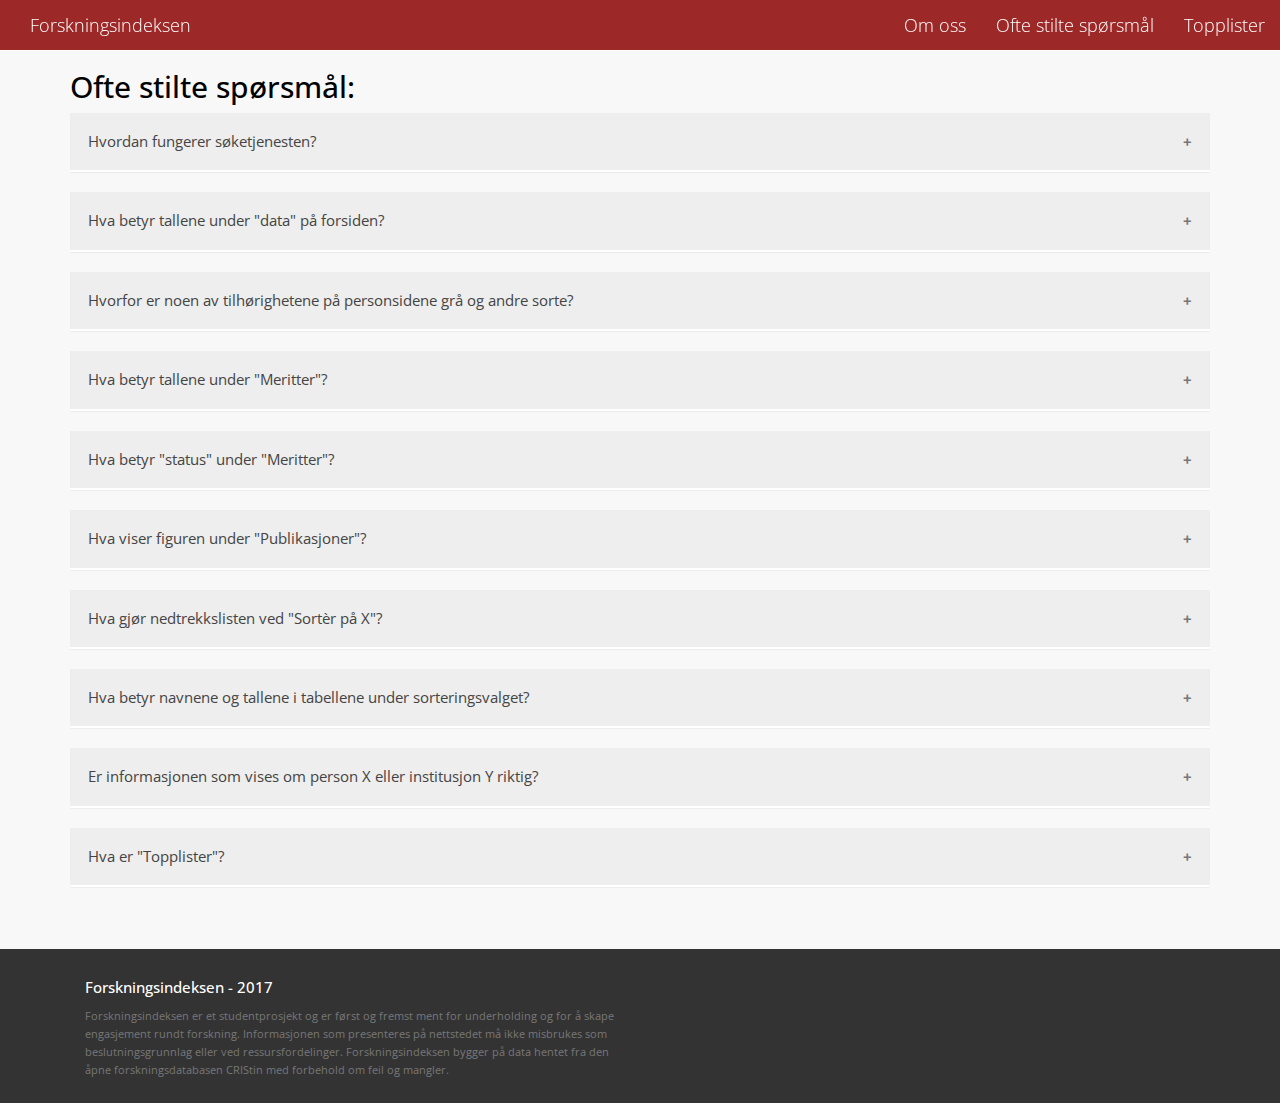
<file: FAQ.html>
<!DOCTYPE html>
<html lang="en">
    <head>
        <meta charset="utf-8">
        <meta http-equiv="X-UA-Compatible" content="IE=edge">
        <meta name="viewport" content="width=device-width, initial-scale=1">
        <meta name="description" content="">
        <meta name="author" content="">

        <title>Forskningsindeksen</title>
        <link rel="icon" href="http://forskningsindeksen.vlab.cs.hioa.no/img/logo.png">

        <!-- Bootstrap Core CSS -->
        <link href="css/bootstrap.min.css" rel="stylesheet">
        <script src="https://ajax.googleapis.com/ajax/libs/jquery/3.1.1/jquery.min.js"></script>
        <!-- Custom CSS -->
        <link href="css/faqCSS.css" rel="stylesheet">
        <!-- Custom Fonts -->
        <link href="font-awesome/css/font-awesome.min.css" rel="stylesheet" type="text/css">
        <link href="https://fonts.googleapis.com/css?family=Open+Sans:300,400" rel="stylesheet">
    </head>
    <body>
        <!-- Navigasjon -->
        <nav class="navbar navbar-default navbar-custom navbar-fixed-top" style="background-color: rgba(142, 6, 6, 0.86); border-bottom:1px solid white;">
            <div class="container-fluid">
                <div class="navbar-header">
                    <button type="button" class="navbar-toggle" data-toggle="collapse" data-target="#bs-example-navbar-collapse-1">
                        <i class="fa fa-bars fa-2x" aria-hidden="true"></i>
                    </button>
                </div>
                <div class="collapse navbar-collapse" id="bs-example-navbar-collapse-1">
                    <ul class="nav navbar-nav navbar-left">
                        <li>
                            <a href="http://forskningsindeksen.vlab.cs.hioa.no/index.html">Forskningsindeksen</a>
                        </li>
                    </ul>
                    <ul class="nav navbar-nav navbar-right">
                        <li>
                            <a href="http://forskningsindeksen.vlab.cs.hioa.no/omOss.html">Om oss</a>
                        </li>
                        <li>
                            <a href="http://forskningsindeksen.vlab.cs.hioa.no/FAQ.html">Ofte stilte spørsmål</a>
                        </li>
                        <li>
                            <a href="http://forskningsindeksen.vlab.cs.hioa.no/toppLister.html">Topplister</a>
                        </li>
                    </ul>
                </div>
            </div>
        </nav>
        <section id="faq">
            <div class="container" id="tilTopp">
                <div class="row">
                    <div class="col-md-12">
                        <h2>Ofte stilte spørsmål:</h2>
                        <button class="accordion">Hvordan fungerer søketjenesten?</button>
                        <div class="panel">
                          <p>På forsiden til Forskningsindeksen er det mulig å søke på person- eller institusjonsnivå.
                            For å søke på person skriver man inn navnet i søkefeltet og etter hvert som man skriver inn bokstaver
                            vil det dukke opp en liste med forslag over personer. Trykk på ønsket person i listen for å søke på denne
                            personen.
                          </p>
                          <p>
                            For å søke på institusjon benyttes nedtrekkslisten under søkefeltet. Når man trykker på navnet
                            til en institusjon i nedtrekkslisten vil man bli navigert til informasjonssiden for ønsket institusjon.
                          </p>
                          <p>Når man er inne på en person eller institusjons informasjonsside, er det mulig å søke på person og
                            institusjon i toppmenyen uten å gå via forsiden hver gang.</p>
                        </div>

                        <button class="accordion">Hva betyr tallene under "data" på forsiden?</button>
                        <div class="panel">
                            <p>Tallene viser hvor mange personer og institusjoner som ligger inne i Forskningsindeksen sin database.</p>
                            <p>Det vil si antall personer og institusjoner som det er blitt hentet informasjon om fra den åpne databasen
                              til CRIStin.</p>
                        </div>

                        <button class="accordion">Hvorfor er noen av tilhørighetene på personsidene grå og andre sorte?</button>
                        <div class="panel">
                            <p>Informasjonssiden om personer viser både aktive tilhørigheter og inaktive tilhørigheter.</p>
                            <p>Dersom en tilhørighet fortsatt er aktiv listes den øverst i sort.</p>
                            <p>Inaktive eller tidligere tilhørigheter listes ut i en egen liste under. Inaktive tilhørigheter er grå.</p>
                        </div>

                        <button class="accordion">Hva betyr tallene under "Meritter"?</button>
                        <div class="panel">
                            <p>Meritter inneholder nøkkeltall om person eller institusjon X:</p>
                            <p>Norgesrangering - viser hvordan X er rangert i forhold til resten av landet basert på det nye tellekantsystemet
                              for publikasjonspoeng.</p>
                              <p>Publikasjonspoeng - viser hvor mange publikasjonspoeng X har generert totalt.</p>
                              <p>Publikasjonsverdi - viser tilnærmet verdi totalt for publikasjonene til X.</p>
                              <p>I tillegg vises norgesrangering og totalt antall publikasjonspoeng basert på det gamle tellekantsystemet.</p>
                        </div>

                        <button class="accordion">Hva betyr "status" under "Meritter"?</button>
                        <div class="panel">
                            <p>Statusen er en indikasjon på hvordan man er rangert i forhold til resten av landet basert på publikasjonspoeng.</p>
                        </div>

                        <button class="accordion">Hva viser figuren under "Publikasjoner"?</button>
                        <div class="panel">
                            <p>Figuren viser antall publikasjoner for de ti siste årene.</p>
                            <p>Figuren er interaktiv og man kan holde musepekeren over en søyle for mer informasjon.</p>
                            <p>Det skilles mellom nivå 1 og nivå 2 publikasjoner. Dersom man trykker på "nivå 1"
                              eller "nivå 2" kan man velge hvilke søyler som skal vises.</p>
                            <p>Totalt antall publikasjoner for et år er summen av de to nivå-søylene knyttet til gitt årstall.</p>
                        </div>

                        <button class="accordion">Hva gjør nedtrekkslisten ved "Sortèr på X"?</button>
                        <div class="panel">
                            <p>Nedtrekkslisten gir mulighet for å velge visningsmodus for rangeringstabellene under nedtrekkslisten.</p>
                            <p>Når siden lastes inn er rangeringstabellene allerede sortert på publikasjonspoeng.</p>
                            <p>Det er også mulig å velge visningsmodus for antall publikasjoner totalt,
                              publikasjonsverdi i kroner eller antall publikasjoner på nivå 2</p>
                        </div>

                        <button class="accordion">Hva betyr navnene og tallene i tabellene under sorteringsvalget?</button>
                        <div class="panel">
                            <p>Informasjonssiden for personer inneholder fire rangeringstabeller. Ved søk på
                              institusjonsnivå vises to rangeringstabeller.</p>
                              <p>Likt for både personer og institusjoner er rangeringstabellene med overskrift "Norgeslista" og "År: XXXX":</p>
                              <p>"Norgeslista" viser total rangering basert på valgt visningsmodus. Tabellen viser rangering og verdi i forhold til
                              alle andre personer eller institusjoner i landet.</p>
                              <p>"År:XXXX" (f.eks "År:2016") viser norgesrangeringen for et enkelt år. Året som vises er gitt ved nedtrekklisten markert
                                med "Velg år: XXXX". Rangeringene som vises i den årlige tabellen er også avhengig av hvilken visningsmodus som er valgt
                                i nedtrekkslisten for sortering.</p>
                                <p>Informasjonssiden ved personsøk inneholder i tillegg to tabeller for intern rangering for en institusjon som personen
                                har en aktiv tilhørighet til. "Intern rangering for: XXX" viser rangering totalt internt for institusjonen og "Internt år: XXXX"
                              viser intern rangering for valgt år.</p>
                        </div>

                        <button class="accordion">Er informasjonen som vises om person X eller institusjon Y riktig?</button>
                        <div class="panel">
                            <p>Informasjonen som blir presentert på Forskningsindeksen er nøye kvalitetssikret ved innsamling fra CRIStin,
                            men det vil alltid være en sjanse for at noe av informasjonen som er innsamlet går tapt i innsamlingsprosessen.</p>
                            <p>Derfor er det viktig å påpeke at informasjonen som vises på Forskningsindeksen ikke må brukes som beslutningsgrunnlag.
                            Nettsiden er resultatet av et studentprosjekt som er først og fremst ment for underholdning og for å skape engasjement rundt forskningsmiljøet i Norge.</p>
                        </div>

                        <button class="accordion">Hva er "Topplister"?</button>
                        <div class="panel">
                            <p>"Topplister" er en egen underside hvor det vises "Topp 10"-lister basert på forskjellige rangeringer.</p>
                            <p>Øverst i høyre hjørne av toppmenyen finner man en navigasjonslenke til siden for topplister.</p>
                            <p>Det vises topplister basert på årlig publikasjonsinformasjon i tillegg til lister basert på totalverdier.</p>
                        </div>
                    </div>
                </div>
            </div>
        </section>
        <section id="footer">
            <div class="container">
                <div class="col-md-6 text-muted">
                    <h4 style="color:white; font-size:1.1em;">Forskningsindeksen - 2017</h4>
                    <p class="footerTekst">Forskningsindeksen er et studentprosjekt og er først og fremst ment for underholding og for å skape engasjement rundt forskning.
                      Informasjonen som presenteres på nettstedet må ikke misbrukes som beslutningsgrunnlag eller ved ressursfordelinger.
                      Forskningsindeksen bygger på data hentet fra den åpne forskningsdatabasen CRIStin med forbehold om feil og mangler.
                    </p>
                </div>
            </div>
            <a id="to-top" href="#tilTopp" class="btn btn-dark btn-lg"><i class="fa fa-chevron-up fa-fw fa-1x"></i>Til toppen</a>
        </section>
        <script src="js/jquery.js"></script>
        <script src="js/bootstrap.min.js"></script>
        <script>
            //#til-toppen knapp
            var fixed = false;
            $(document).scroll(function() {
                if ($(this).scrollTop() > 250) {
                    if (!fixed) {
                        fixed = true;
                        $('#to-top').show("slow", function() {
                            $('#to-top').css({
                                position: 'fixed',
                                display: 'block'
                            });
                        });
                    }
                } else {
                    if (fixed) {
                        fixed = false;
                        $('#to-top').hide("slow", function() {
                            $('#to-top').css({
                                display: 'none'
                            });
                        });
                    }
                }
            });
            var acc = document.getElementsByClassName("accordion");
            var i;
            for (i = 0; i < acc.length; i++) {
                acc[i].onclick = function() {
                    this.classList.toggle("active");
                    var panel = this.nextElementSibling;
                    if (panel.style.maxHeight){
                        panel.style.maxHeight = null;
                    } else {
                        panel.style.maxHeight = panel.scrollHeight + "px";
                    }
                }
            }
        </script>
    </body>
</html>
</file>
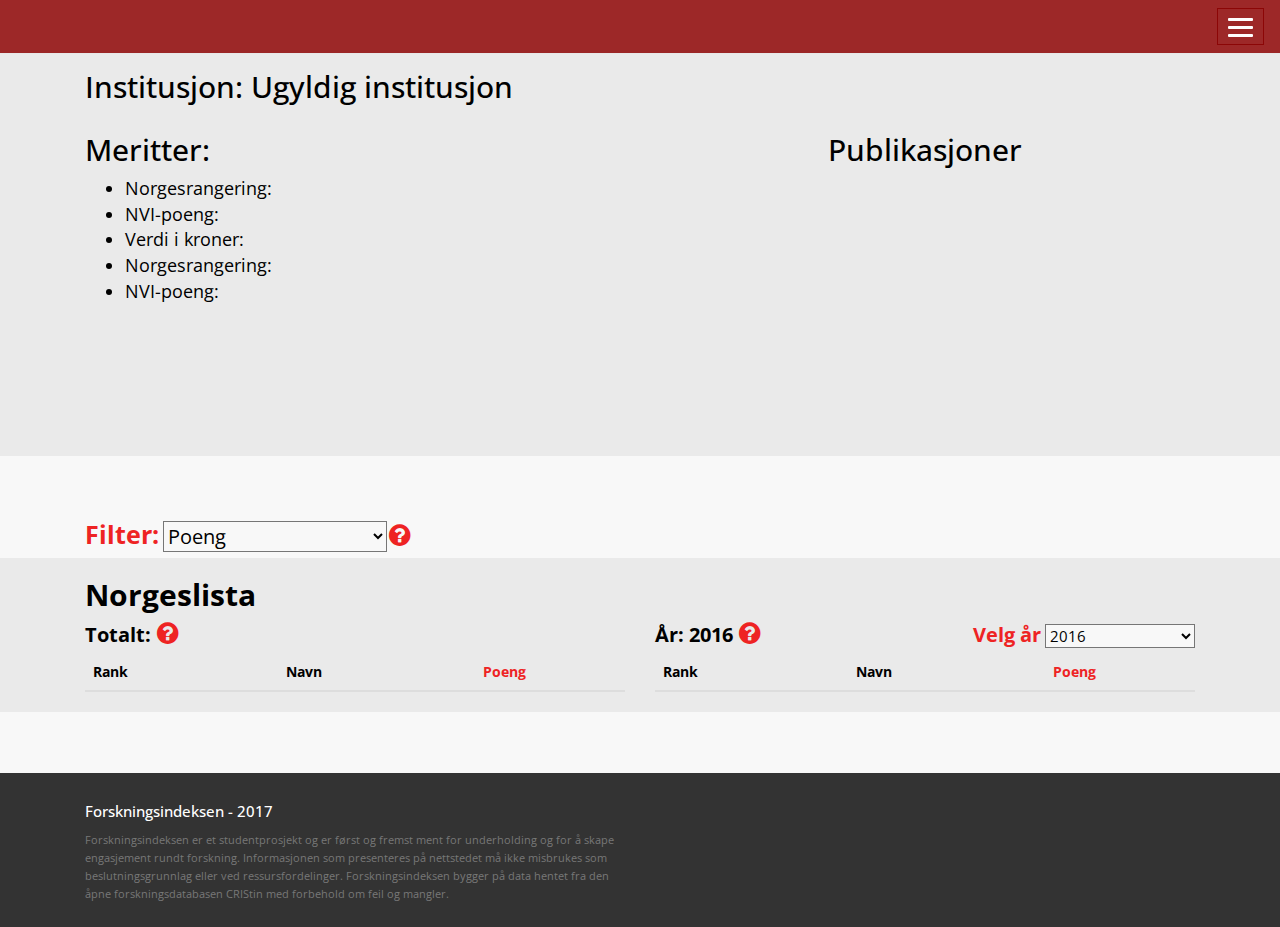
<file: sokInstitusjon.html>
<!DOCTYPE html>
<html lang="en">

    <head>
        <meta charset="utf-8">
        <meta http-equiv="X-UA-Compatible" content="IE=edge">
        <meta name="viewport" content="width=device-width, initial-scale=1">
        <meta name="description" content="">
        <meta name="author" content="">

        <title>Forskningsindeksen</title>
        <link rel="icon" href="http://forskningsindeksen.vlab.cs.hioa.no/img/logo.png">
        <!-- Bootstrap CSS -->
        <link href="css/bootstrap.min.css" rel="stylesheet">

        <script src="https://ajax.googleapis.com/ajax/libs/jquery/3.1.1/jquery.min.js"></script>
        <!-- CSS -->
        <link href="css/institusjonsCSS.css" rel="stylesheet">
        <!-- Fonts -->
        <link href="font-awesome/css/font-awesome.min.css" rel="stylesheet" type="text/css">
        <link href="https://fonts.googleapis.com/css?family=Open+Sans:300,400" rel="stylesheet">
    </head>
    <body>
        <nav class="navbar navbar-default navbar-custom navbar-fixed-top" style="background-color: rgba(142, 6, 6, 0.86);">
            <div class="container-fluid">
                <div class="navbar-header">
                    <button type="button" class="navbar-toggle" data-toggle="collapse" data-target="#bs-example-navbar-collapse-1">
                        <span class="icon-bar" aria-hidden="true"></span>
                        <span class="icon-bar" aria-hidden="true"></span>
                        <span class="icon-bar" aria-hidden="true"></span>
                    </button>
                </div>
                <div class="collapse navbar-collapse" id="bs-example-navbar-collapse-1">
                    <ul class="nav navbar-nav navbar-left">
                        <li>
                            <a style="margin-left:2px;" title="Tilbake til forsiden" href="http://forskningsindeksen.vlab.cs.hioa.no/index.html">Forskningsindeksen</a>
                        </li>
                        <li>
                            <a>
                                <input type="search" id="inputSok" placeholder="Søk etter person">
                                <button id="searchIcon" style="color:white; font-size:19px;" class="glyphicon glyphicon-search"></button>
                            </a>
                        </li>
                        <li>
                            <a><select id="institusjon" onchange="hentInstitusjoner()">
                                <option>Finn en ny institusjon</option>
                                <option value="7414">Agderforskning</option>
                                <option value="1972">Akershus universitetssykehus HF</option>
                                <option value="255">Ansgar Teologiske Høgskole</option>
                                <option value="189">Arkitektur- og designhøgskolen i Oslo</option>
                                <option value="2023">Betanien Hospital</option>
                                <option value="1620">Bjørknes høyskole</option>
                                <option value="7416">Chr. Michelsen Institute</option>
                                <option value="7417">Christian Michelsen Research</option>
                                <option value="7475">CICERO Senter for klimaforskning</option>
                                <option value="190">Det teologiske Menighetsfakultet</option>
                                <option value="1990">Diakonhjemmet sykehus</option>
                                <option value="253">Dronning Mauds Minne Høgskole for barnehagelærerutdanning</option>
                                <option value="1901">Finnmarkssykehuset</option>
                                <option value="258">Fjellhaug Internasjonale Høgskole</option>
                                <option value="7502">Folkehelseinstituttet</option>
                                <option value="7425">Forskningsstiftelsen Fafo</option>
                                <option value="1627">Forsvaret</option>
                                <option value="7428">Forsvarets forskningsinstitutt</option>
                                <option value="7582">Frambu Senter for sjeldne funksjonshemninger</option>
                                <option value="7430">Fridtjof Nansens institutt</option>
                                <option value="158">Handelshøyskolen BI</option>
                                <option value="7431">Havforskningsinstituttet</option>
                                <option value="1905">Helgelandssykehuset HF</option>
                                <option value="1936">Helse Bergen HF - Haukeland universitetssykehus</option>
                                <option value="1932">Helse Fonna HF</option>
                                <option value="1935">Helse Førde HF</option>
                                <option value="1924">Helse Møre og Romsdal HF</option>
                                <option value="1900">Helse Nord RHF</option>
                                <option value="1918">Helse Nord-Trøndelag HF</option>
                                <option value="1938">Helse Stavanger HF - Stavanger universitetssjukehus</option>
                                <option value="203">Høgskolen i Bergen</option>
                                <option value="209">Høgskolen i Hedmark</option>
                                <option value="210">Høgskolen i Lillehammer</option>
                                <option value="211">Høgskolen i Molde - Vitenskapelig høgskole i logistikk</option>
                                <option value="215">Høgskolen i Oslo og Akershus</option>
                                <option value="222">Høgskolen i Sørøst-Norge
                                </option>
                                <option value="224">Høgskolen i Østfold</option>
                                <option value="218">Høgskolen Stord/Haugesund</option>
                                <option value="1622">Høgskulen for landbruk og bygdeutvikling</option>
                                <option value="216">Høgskulen i Sogn og Fjordane</option>
                                <option value="223">Høgskulen i Volda</option>
                                <option value="232">Høyskolen Diakonova</option>
                                <option value="1624">Høyskolen for Ledelse og Teologi</option>
                                <option value="1615">Høyskolen Kristiania</option>
                                <option value="7492">Institutt for energiteknikk</option>
                                <option value="7437">Institutt for samfunnsforskning</option>
                                <option value="7473">IRIS - International Research Institute of Stavanger</option>
                                <option value="5737">Kreftregisteret - Institutt for populasjonsbasert kreftforskning</option>
                                <option value="7576">Kriminalomsorgens høgskole og utdanningssenter KRUS</option>
                                <option value="260">Kunsthøgskolen i Oslo</option>
                                <option value="2031">LHL-klinikkene</option>
                                <option value="230">Lovisenberg diakonale høgskole</option>
                                <option value="1992">Lovisenberg Diakonale Sykehus</option>
                                <option value="7566">MARINTEK</option>
                                <option value="1993">Martina Hansens Hospital</option>
                                <option value="7419">Meteorologisk institutt</option>
                                <option value="7602">Modum Bad</option>
                                <option value="7443">Møreforsking</option>
                                <option value="7444">Nansen Senter for Miljø og Fjernmåling</option>
                                <option value="1305">Nasjonalmuseet for kunst, arkitektur og design</option>
                                <option value="7527">Nasjonalt institutt for ernærings- og sjømatforskning</option>
                                <option value="6077">Nasjonalt kunnskapssenter om vold og traumatisk stress</option>
                                <option value="7463">NIFU Nordisk institutt for studier av innovasjon, forskning og utdanning</option>
                                <option value="7460">NILU - Norsk institutt for luftforskning</option>
                                <option value="7520">NIOM - Nordisk Institutt for Odontologiske Materialer</option>
                                <option value="254">NLA Høgskolen</option>
                                <option value="7543">NOFIMA</option>
                                <option value="204">Nord Universitet</option>
                                <option value="7446">Nordlandsforskning</option>
                                <option value="1904">Nordlandssykehuset HF</option>
                                <option value="1506">Norges Dansehøyskole</option>
                                <option value="7452">Norges Geotekniske Institutt</option>
                                <option value="191">Norges Handelshøyskole</option>
                                <option value="150">Norges idrettshøgskole</option>
                                <option value="192">Norges miljø- og biovitenskapelige universitet</option>
                                <option value="178">Norges musikkhøgskole</option>
                                <option value="194">Norges teknisk-naturvitenskapelige universitet</option>
                                <option value="7453">NORSAR</option>
                                <option value="7677">Norsk institutt for bioøkonomi</option>
                                <option value="7530">Norsk institutt for kulturminneforskning</option>
                                <option value="7511">Norsk institutt for naturforskning</option>
                                <option value="7464">Norsk institutt for vannforskning</option>
                                <option value="7467">Norsk Regnesentral</option>
                                <option value="7501">Norsk senter for bygdeforskning</option>
                                <option value="7471">Norsk Utenrikspolitisk Institutt</option>
                                <option value="6228">Northern Research Institute Narvik AS</option>
                                <option value="6002">Norut Northern Research Institute AS</option>
                                <option value="7403">NTNU Samfunnsforskning AS</option>
                                <option value="2012">Oslo universitetssykehus HF</option>
                                <option value="233">Politihøgskolen</option>
                                <option value="7435">PRIO - Institutt for fredsforskning</option>
                                <option value="1937">Private ideelle i Helse Vest</option>
                                <option value="7539">RBUP Øst og Sør</option>
                                <option value="2003">Revmatismesykehuset AS</option>
                                <option value="7572">Samfunns- og næringslivsforskning AS</option>
                                <option value="231">Sámi allaskuvla/Samisk høgskole</option>
                                <option value="7548">SINTEF Energi AS</option>
                                <option value="7569">SINTEF Fiskeri og havbruk AS</option>
                                <option value="7571">SINTEF Petroleum AS</option>
                                <option value="7630">SINTEF Raufoss Manufacturing AS</option>
                                <option value="1933">Sjukehusapoteka Vest HF</option>
                                <option value="1920">St. Olavs Hospital HF</option>
                                <option value="7476">Statens arbeidsmiljøinstitutt</option>
                                <option value="1525">Steinerhøyskolen</option>
                                <option value="7495">Stiftelsen Frischsenteret for samfunnsøkonomisk forskning</option>
                                <option value="7401">Stiftelsen SINTEF</option>
                                <option value="1982">Sunnaas sykehus HF</option>
                                <option value="1906">Sykehusapotek Nord HF</option>
                                <option value="1919">Sykehusapotekene i Midt-Norge HF</option>
                                <option value="1986">Sykehusapotekene i Sør-Øst RHF</option>
                                <option value="1958">Sykehuset i Vestfold HF</option>
                                <option value="1991">Sykehuset Innlandet HF</option>
                                <option value="1959">Sykehuset Telemark HF</option>
                                <option value="1983">Sykehuset Østfold HF</option>
                                <option value="1965">Sørlandet sykehus HF</option>
                                <option value="7556">Teknova AS</option>
                                <option value="7480">Telemarksforsking</option>
                                <option value="7479">Tel-Tek</option>
                                <option value="7482">Transportøkonomisk institutt</option>
                                <option value="7448">Trøndelag Forskning og Utvikling</option>
                                <option value="186">UiT - Norges arktiske universitet</option>
                                <option value="305">UNI Research</option>
                                <option value="7600">UNI Research Polytec AS</option>
                                <option value="201">Universitetet i Agder</option>
                                <option value="184">Universitetet i Bergen</option>
                                <option value="185">Universitetet i Oslo</option>
                                <option value="217">Universitetet i Stavanger</option>
                                <option value="195">Universitetssenteret på Svalbard</option>
                                <option value="1616">Universitetsstudiene på Kjeller</option>
                                <option value="1902">Universitetssykehuset Nord-Norge HF</option>
                                <option value="6281">Valnesfjord Helsesportssenter</option>
                                <option value="7484">Vestlandsforsking</option>
                                <option value="2017">Vestre Viken HF</option>
                                <option value="7497">Veterinærinstituttet</option>
                                <option value="251">VID vitenskapelige høgskole </option>
                                <option value="1655">Westerdals Oslo School of Arts, Communication and Technology</option>
                                <option value="7407">Østfoldforskning AS</option>
                                <option value="7486">Østlandsforskning AS</option></select></a>
                        </li>
                    </ul>
                    <ul class="nav navbar-nav navbar-right">
                        <li>
                            <a href="http://forskningsindeksen.vlab.cs.hioa.no/omOss.html">Om oss</a>
                        </li>
                        <li>
                            <a href="http://forskningsindeksen.vlab.cs.hioa.no/FAQ.html">Ofte stilte spørsmål</a>
                        </li>
                        <li>
                            <a href="http://forskningsindeksen.vlab.cs.hioa.no/toppLister.html">Topplister</a>
                        </li>
                    </ul>
                </div>
            </div>
        </nav>
        <section id="tilTopp">
            <div id="top" class="container">
                <div class="col-md-12">
                    <h2 id="institusjonsTag"></h2>
                </div>
            </div>
        </section>
        <section id="meritt">
            <div id="loader" style="display:none;"></div>
            <div class="container">
                <div class="col-md-6">
                    <div class="meritter"><h2>Meritter:</h2>
                        <ul>
                            <li id="rankNytt">Norgesrangering: </li>
                            <li id="poengNytt">NVI-poeng:</li>
                            <li id="kroner">Verdi i kroner:</li>
                            <li id="rank">Norgesrangering: </li>
                            <li id="poeng">NVI-poeng:</li>

                        </ul></div>
                </div>
                <div class="diagramWr">
                    <div class="col-md-6 text-center" style="min-width:500px;">
                        <h2>Publikasjoner</h2>
                        <canvas id="canvas"></canvas></div>
                </div>
            </div></section>
        <hr style="border-top: 1px solid #F8F8F8 !important;">
        <div class="container" >
            <div class="col-md-12">
                <div class="visningsModus">
                    <label style="font-size:25px; color: #EE2323;" id="visningLabel">Filter:</label>
                    <select id="modus" onchange="skiftModus()" style="background-color:#F8F8F8; width:11.2em; font-size:20px;"><option value="0">Poeng</option>
                        <option value="2">Kroner</option>
                        <option value="1">Publikasjoner</option>
                        <option value="3">Nivå 2 publikasjoner</option>
                    </select><a style="width:90px !important;" title="Filter" data-toggle="popover" data-trigger="hover" data-placement="right" data-content="Velg hva tabellene skal sorteres på"><i class="fa fa-question-circle" id="infoCircle" style="font-size:25px; color:#EE2323; cursor:pointer;"></i></a></div>
            </div>
        </div>
        <section id="norgesRank">
            <div class="container">
                <div class="col-md-12">
                    <h2 style="font-weight:bold;">Norgeslista</h2>
                </div>
                <div class="col-md-6" style="margin-bottom:0; padding-bottom:0;">
                    <label style="font-size:20px;">Totalt:</label>
                    <a style="width:90px !important;" title="Norgesrangering" data-toggle="popover" data-trigger="hover" data-placement="right" data-content="Tabellen viser den totale norgesrangeringen."><i class="fa fa-question-circle" id="infoCircle" style="font-size:25px; color:#EE2323; cursor:pointer;"></i></a>
                    <table class="table table-striped">
                        <thead>
                            <tr>
                                <th>Rank</th>
                                <th>Navn</th>
                                <th class="poeng" id="scoreHeader">Poeng</th>
                            </tr>
                        </thead>
                        <tbody class="kolonne" id = "tabellBody">
                        </tbody>
                    </table>
                    <h2 id="tabellFeil"></h2>
                    <!--
<div class="navTabell">
<a href="#" id="forrige" onclick=""><i class="glyphicon glyphicon-chevron-left"></i> Forrige</a>
<a href="#" id="neste" onclick="">Neste <i class="glyphicon glyphicon-chevron-right"></i></a>
</div>
-->
                </div>
                <div class="col-md-6" style="margin-bottom:0; padding-bottom:0;">
                    <label id="aarligLabel" class="aarligNR" style="font-size:20px;">År: 2016</label>
                    <a style="width:90px !important;" title="Årlig norgesrangering" data-toggle="popover" data-trigger="hover" data-placement="right" data-content="Tabellen viser den totale årlige norgesrangeringen."><i class="fa fa-question-circle" id="infoCircle" style="font-size:25px; color:#EE2323; cursor:pointer;"></i></a>
                    <div class="dropDownAar" style="float:right;">
                        <label style="font-size:20px; color: #EE2323;">Velg år</label>
                        <select id="aar" onchange="skiftAar()" style="background-color:#F8F8F8; width:10em; font-size:15px;"><option value="2016">2016</option>
                            <option value="2015">2015</option>
                            <option value="2014">2014</option>
                            <option value="2013">2013</option>
                            <option value="2012">2012</option>
                            <option value="2011">2011</option>
                            <option value="2010">2010</option>
                            <option value="2009">2009</option>
                            <option value="2008">2008</option>
                            <option value="2007">2007</option>
                        </select>
                    </div>
                    <table class="table table-striped">
                        <thead>
                            <tr>
                                <th>Rank</th>
                                <th>Navn</th>
                                <th class="poeng" id="scoreAarligHeader">Poeng</th>
                            </tr>
                        </thead>
                        <tbody class="kolonne" id = "tabellAarligBody">
                        </tbody>
                    </table>
                    <h2 id="aarligTabellFeil"></h2>
                </div>
            </div></section>
        <div id="main" style="display:none;"></div>
        <hr style="border-top: 1px solid #F8F8F8 !important;">
        <section id="footer">
            <div class="container">
                <div class="col-md-6 text-muted">
                    <h4 style="color:white; font-size:1.1em;">Forskningsindeksen - 2017</h4>
                    <p class="footerTekst">Forskningsindeksen er et studentprosjekt og er først og fremst ment for underholding og for å skape engasjement rundt forskning.
                        Informasjonen som presenteres på nettstedet må ikke misbrukes som beslutningsgrunnlag eller ved ressursfordelinger.
                        Forskningsindeksen bygger på data hentet fra den åpne forskningsdatabasen CRIStin med forbehold om feil og mangler.
                    </p>
                </div>
            </div>
            <a id="to-top" href="#tilTopp" class="btn btn-dark btn-lg"><i class="fa fa-chevron-up fa-fw fa-1x"></i>Til toppen</a>
        </section>
        <!--For diagrammene-->
        <script src="chartjs/Chart.bundle.js"></script>
        <script src="chartjs/chartInstitusjon.js"></script>

        <!-- jQuery -->
        <script src="js/jquery.js"></script>
        <!-- Bootstrap Core JavaScript -->
        <script src="js/bootstrap.min.js"></script>

        <!-- AutoComplete -->
        <link href = "js/jquery/jquery-ui.css" rel = "stylesheet">
        <script type="text/javascript" src="js/autofullfor.js"></script>
        <script src = "js/jquery/jquery-ui.js"></script>

        <!-- InstitusjonJS -->
        <script src="js/institusjonsSide.js"></script>
        <script>
            $(document).ready(function(){
                hentInstitusjon();
                $('[data-toggle="popover"]').popover();
                $(".navbar-toggle").on("click", function () {
                    $(this).toggleClass("active");
                });
                $("a").on('click', function(event) {
                    if (this.hash !== "") {
                        event.preventDefault();
                        var hash = this.hash;
                        $('html, body').animate({
                            scrollTop: $(hash).offset().top - $('nav').outerHeight()
                        }, 500, function(){
                            window.location.hash = hash;
                        });
                    }
                });
            });
        </script>
    </body>
</html>
</file>
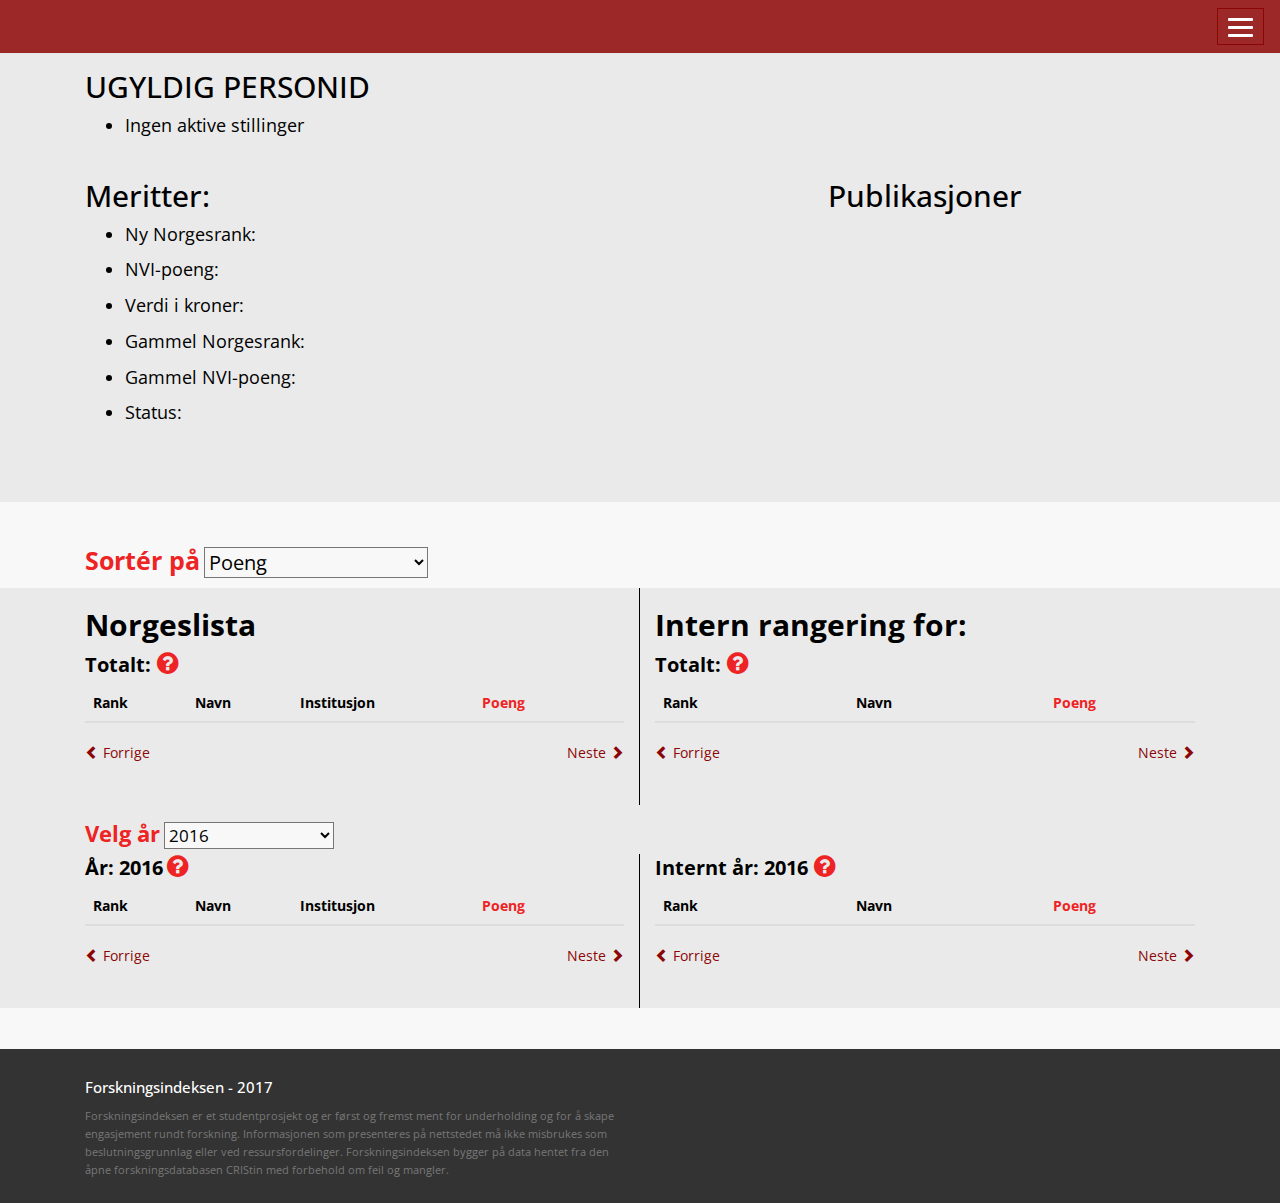
<file: sokPerson.html>
<!DOCTYPE html>
<html lang="no">
    <head>
        <meta charset="utf-8">
        <meta http-equiv="X-UA-Compatible" content="IE=edge">
        <meta name="viewport" content="width=device-width, initial-scale=1">
        <meta name="description" content="">
        <meta name="author" content="">

        <title>Forskningsindeksen</title>
        <link rel="icon" href="http://forskningsindeksen.vlab.cs.hioa.no/img/logo.png">

        <!-- Bootstrap CSS -->
        <link href="css/bootstrap.min.css" rel="stylesheet">

        <script src="https://ajax.googleapis.com/ajax/libs/jquery/3.1.1/jquery.min.js"></script>

        <!--CSS -->
        <link href="css/personCSS.css" rel="stylesheet">

        <!-- Fonts -->
        <link href="font-awesome/css/font-awesome.min.css" rel="stylesheet" type="text/css">
        <link href="https://fonts.googleapis.com/css?family=Open+Sans:300,400" rel="stylesheet">
    </head>
    <body>
        <nav class="navbar navbar-default navbar-custom navbar-fixed-top" style="background-color: rgba(142, 6, 6, 0.86);">
            <div class="container-fluid">
                <div class="navbar-header">
                    <button type="button" class="navbar-toggle" data-toggle="collapse" data-target="#bs-example-navbar-collapse-1">
                        <span class="icon-bar" aria-hidden="true"></span>
                        <span class="icon-bar" aria-hidden="true"></span>
                        <span class="icon-bar" aria-hidden="true"></span>
                    </button>
                </div>
                <div class="collapse navbar-collapse" id="bs-example-navbar-collapse-1">
                    <ul class="nav navbar-nav navbar-left">
                        <li>
                            <a title="Tilbake til forsiden" style="margin-right:2em;" href="http://forskningsindeksen.vlab.cs.hioa.no/index.html">Forskningsindeksen</a>
                        </li>
                        <li>
                            <a>
                                <input type="search" id="inputSok" placeholder="Søk etter person" />
                                <button id="searchIcon" title="Søk" style="color:white; font-size:19px;" class="glyphicon glyphicon-search"></button>
                            </a>
                        </li>
                        <li>
                            <a><select id="institusjon" onchange="hentInstitusjoner()">
                                <option>Finn en ny institusjon</option>
                                <option value="7414">Agderforskning</option>
                                <option value="1972">Akershus universitetssykehus HF</option>
                                <option value="255">Ansgar Teologiske Høgskole</option>
                                <option value="189">Arkitektur- og designhøgskolen i Oslo</option>
                                <option value="2023">Betanien Hospital</option>
                                <option value="1620">Bjørknes høyskole</option>
                                <option value="7416">Chr. Michelsen Institute</option>
                                <option value="7417">Christian Michelsen Research</option>
                                <option value="7475">CICERO Senter for klimaforskning</option>
                                <option value="190">Det teologiske Menighetsfakultet</option>
                                <option value="1990">Diakonhjemmet sykehus</option>
                                <option value="253">Dronning Mauds Minne Høgskole for barnehagelærerutdanning</option>
                                <option value="1901">Finnmarkssykehuset</option>
                                <option value="258">Fjellhaug Internasjonale Høgskole</option>
                                <option value="7502">Folkehelseinstituttet</option>
                                <option value="7425">Forskningsstiftelsen Fafo</option>
                                <option value="1627">Forsvaret</option>
                                <option value="7428">Forsvarets forskningsinstitutt</option>
                                <option value="7582">Frambu Senter for sjeldne funksjonshemninger</option>
                                <option value="7430">Fridtjof Nansens institutt</option>
                                <option value="158">Handelshøyskolen BI</option>
                                <option value="7431">Havforskningsinstituttet</option>
                                <option value="1905">Helgelandssykehuset HF</option>
                                <option value="1936">Helse Bergen HF - Haukeland universitetssykehus</option>
                                <option value="1932">Helse Fonna HF</option>
                                <option value="1935">Helse Førde HF</option>
                                <option value="1924">Helse Møre og Romsdal HF</option>
                                <option value="1900">Helse Nord RHF</option>
                                <option value="1918">Helse Nord-Trøndelag HF</option>
                                <option value="1938">Helse Stavanger HF - Stavanger universitetssjukehus</option>
                                <option value="203">Høgskolen i Bergen</option>
                                <option value="209">Høgskolen i Hedmark</option>
                                <option value="210">Høgskolen i Lillehammer</option>
                                <option value="211">Høgskolen i Molde - Vitenskapelig høgskole i logistikk</option>
                                <option value="215">Høgskolen i Oslo og Akershus</option>
                                <option value="222">Høgskolen i Sørøst-Norge</option>
                                <option value="224">Høgskolen i Østfold</option>
                                <option value="218">Høgskolen Stord/Haugesund</option>
                                <option value="1622">Høgskulen for landbruk og bygdeutvikling</option>
                                <option value="216">Høgskulen i Sogn og Fjordane</option>
                                <option value="223">Høgskulen i Volda</option>
                                <option value="232">Høyskolen Diakonova</option>
                                <option value="1624">Høyskolen for Ledelse og Teologi</option>
                                <option value="1615">Høyskolen Kristiania</option>
                                <option value="7492">Institutt for energiteknikk</option>
                                <option value="7437">Institutt for samfunnsforskning</option>
                                <option value="7473">IRIS - International Research Institute of Stavanger</option>
                                <option value="5737">Kreftregisteret - Institutt for populasjonsbasert kreftforskning</option>
                                <option value="7576">Kriminalomsorgens høgskole og utdanningssenter KRUS</option>
                                <option value="260">Kunsthøgskolen i Oslo</option>
                                <option value="2031">LHL-klinikkene</option>
                                <option value="230">Lovisenberg diakonale høgskole</option>
                                <option value="1992">Lovisenberg Diakonale Sykehus</option>
                                <option value="7566">MARINTEK</option>
                                <option value="1993">Martina Hansens Hospital</option>
                                <option value="7419">Meteorologisk institutt</option>
                                <option value="7602">Modum Bad</option>
                                <option value="7443">Møreforsking</option>
                                <option value="7444">Nansen Senter for Miljø og Fjernmåling</option>
                                <option value="1305">Nasjonalmuseet for kunst, arkitektur og design</option>
                                <option value="7527">Nasjonalt institutt for ernærings- og sjømatforskning</option>
                                <option value="6077">Nasjonalt kunnskapssenter om vold og traumatisk stress</option>
                                <option value="7463">NIFU Nordisk institutt for studier av innovasjon, forskning og utdanning</option>
                                <option value="7460">NILU - Norsk institutt for luftforskning</option>
                                <option value="7520">NIOM - Nordisk Institutt for Odontologiske Materialer</option>
                                <option value="254">NLA Høgskolen</option>
                                <option value="7543">NOFIMA</option>
                                <option value="204">Nord Universitet</option>
                                <option value="7446">Nordlandsforskning</option>
                                <option value="1904">Nordlandssykehuset HF</option>
                                <option value="1506">Norges Dansehøyskole</option>
                                <option value="7452">Norges Geotekniske Institutt</option>
                                <option value="191">Norges Handelshøyskole</option>
                                <option value="150">Norges idrettshøgskole</option>
                                <option value="192">Norges miljø- og biovitenskapelige universitet</option>
                                <option value="178">Norges musikkhøgskole</option>
                                <option value="194">Norges teknisk-naturvitenskapelige universitet</option>
                                <option value="7453">NORSAR</option>
                                <option value="7677">Norsk institutt for bioøkonomi</option>
                                <option value="7530">Norsk institutt for kulturminneforskning</option>
                                <option value="7511">Norsk institutt for naturforskning</option>
                                <option value="7464">Norsk institutt for vannforskning</option>
                                <option value="7467">Norsk Regnesentral</option>
                                <option value="7501">Norsk senter for bygdeforskning</option>
                                <option value="7471">Norsk Utenrikspolitisk Institutt</option>
                                <option value="6228">Northern Research Institute Narvik AS</option>
                                <option value="6002">Norut Northern Research Institute AS</option>
                                <option value="7403">NTNU Samfunnsforskning AS</option>
                                <option value="2012">Oslo universitetssykehus HF</option>
                                <option value="233">Politihøgskolen</option>
                                <option value="7435">PRIO - Institutt for fredsforskning</option>
                                <option value="1937">Private ideelle i Helse Vest</option>
                                <option value="7539">RBUP Øst og Sør</option>
                                <option value="2003">Revmatismesykehuset AS</option>
                                <option value="7572">Samfunns- og næringslivsforskning AS</option>
                                <option value="231">Sámi allaskuvla/Samisk høgskole</option>
                                <option value="7548">SINTEF Energi AS</option>
                                <option value="7569">SINTEF Fiskeri og havbruk AS</option>
                                <option value="7571">SINTEF Petroleum AS</option>
                                <option value="7630">SINTEF Raufoss Manufacturing AS</option>
                                <option value="1933">Sjukehusapoteka Vest HF</option>
                                <option value="1920">St. Olavs Hospital HF</option>
                                <option value="7476">Statens arbeidsmiljøinstitutt</option>
                                <option value="1525">Steinerhøyskolen</option>
                                <option value="7495">Stiftelsen Frischsenteret for samfunnsøkonomisk forskning</option>
                                <option value="7401">Stiftelsen SINTEF</option>
                                <option value="1982">Sunnaas sykehus HF</option>
                                <option value="1906">Sykehusapotek Nord HF</option>
                                <option value="1919">Sykehusapotekene i Midt-Norge HF</option>
                                <option value="1986">Sykehusapotekene i Sør-Øst RHF</option>
                                <option value="1958">Sykehuset i Vestfold HF</option>
                                <option value="1991">Sykehuset Innlandet HF</option>
                                <option value="1959">Sykehuset Telemark HF</option>
                                <option value="1983">Sykehuset Østfold HF</option>
                                <option value="1965">Sørlandet sykehus HF</option>
                                <option value="7556">Teknova AS</option>
                                <option value="7480">Telemarksforsking</option>
                                <option value="7479">Tel-Tek</option>
                                <option value="7482">Transportøkonomisk institutt</option>
                                <option value="7448">Trøndelag Forskning og Utvikling</option>
                                <option value="186">UiT - Norges arktiske universitet</option>
                                <option value="305">UNI Research</option>
                                <option value="7600">UNI Research Polytec AS</option>
                                <option value="201">Universitetet i Agder</option>
                                <option value="184">Universitetet i Bergen</option>
                                <option value="185">Universitetet i Oslo</option>
                                <option value="217">Universitetet i Stavanger</option>
                                <option value="195">Universitetssenteret på Svalbard</option>
                                <option value="1616">Universitetsstudiene på Kjeller</option>
                                <option value="1902">Universitetssykehuset Nord-Norge HF</option>
                                <option value="6281">Valnesfjord Helsesportssenter</option>
                                <option value="7484">Vestlandsforsking</option>
                                <option value="2017">Vestre Viken HF</option>
                                <option value="7497">Veterinærinstituttet</option>
                                <option value="251">VID vitenskapelige høgskole </option>
                                <option value="1655">Westerdals Oslo School of Arts, Communication and Technology</option>
                                <option value="7407">Østfoldforskning AS</option>
                                <option value="7486">Østlandsforskning AS</option></select></a>
                        </li>
                    </ul>
                    <ul class="nav navbar-nav navbar-right">
                        <li>
                            <a href="http://forskningsindeksen.vlab.cs.hioa.no/omOss.html">Om oss</a>
                        </li>
                        <li>
                            <a href="http://forskningsindeksen.vlab.cs.hioa.no/FAQ.html">Ofte stilte spørsmål</a>
                        </li>
                        <li>
                            <a href="http://forskningsindeksen.vlab.cs.hioa.no/toppLister.html">Topplister</a>
                        </li>
                    </ul>
                </div>
            </div>
        </nav>
        <section id="tilTopp">
            <div id="top" class="container">
                <div class="col-md-12">
                    <h2 id="personTag"></h2>
                    <div class="meritter">
                        <ul id="assosiasjoner">
                            <li id="placeHolderTilhorighet">Ingen aktive stillinger</li>
                        </ul>
                        <h3 style="font-size:18px;" id="gamleTilhorigheter"></h3>
                        <ul id="gamleAssosiasjoner" style="list-style-type:none;">
                            <li class="text-muted" id="placeHolderTidligereTilhorighet"></li>
                        </ul>
                    </div>
                </div>
            </div>
        </section>
        <section id="meritt">
            <div id="loader" style="display:none;"></div>
            <div class="container">
                <div class="col-md-6">
                    <div class= "meritter">
                        <h2>Meritter:</h2>
                        <ul style="list-style-type:disc;">
                            <li><p id="rankNytt">Ny Norgesrank:</p></li>
                            <li><p id="poengNytt">NVI-poeng:</p></li>
                            <li><p id="kroner">Verdi i kroner:</p></li>
                            <li><p id="rank">Gammel Norgesrank:</p></li>
                            <li><p id="poeng">Gammel NVI-poeng:</p></li>
                            <li><p>Status:</p></li>
                            <li style="list-style-type:none !important;"><p id="status" style="font-size:60px; font-weight: 500; color:#EE2323;"></p></li>
                        </ul>
                    </div>
                </div>
                <div class="diagramWr">

                    <div class="col-md-6 text-center" style="min-width:550px;">
                        <h2>Publikasjoner</h2>
                        <canvas id="canvas"></canvas></div>
                </div>
            </div>
        </section>
        <hr style="border-top: 1px solid #F8F8F8 !important;">
        <div class="container">
            <div class="col-md-12" style="margin-bottom:-15px !important;">
                <div class="visningsModus">
                    <label style="font-size:25px; color: #EE2323;" id="visningLabel">Sortér på  </label>
                    <select id="modus" onchange="skiftModus()" style="background-color:#F8F8F8; width:11.2em; font-size:20px;"><option value="0">Poeng</option>
                        <option value="2">Kroner</option>
                        <option value="1">Publikasjoner</option>
                        <option value="3">Nivå 2 publikasjoner</option>
                    </select></div>
            </div>
        </div>
        <section id="norgesRank">
            <div class="container">
                <div id="tabellSkille" class="col-md-6" style="">
                    <h2 style="font-weight:bold;">Norgeslista</h2>
                    <label style="font-size:20px;">Totalt:</label>
                    <a style="width:90px !important;" title="Norgesrangering" data-toggle="popover" data-trigger="hover" data-placement="right" data-content="Tabellen viser den totale norgesrangeringen."><i class="fa fa-question-circle" id="infoCircle" style="font-size:25px; color:#EE2323; cursor:pointer;"></i></a>
                    <table class="table table-striped">
                        <thead>
                            <tr>
                                <th>Rank</th>
                                <th>Navn</th>
                                <th>Institusjon</th>
                                <th class="poeng" id="scoreHeader">Poeng</th>

                            </tr>
                        </thead>
                        <tbody class="kolonne" id = "tabellBody">
                        </tbody>
                    </table>
                    <div id="loaderTabellTotal" style="display:none"></div>
                    <h2 id="tabellFeil"></h2>
                    <div class="navTabell">
                        <a class="forrige" id="forrige" onclick="nesteFemTotal(false)"><i class="glyphicon glyphicon-chevron-left"></i> Forrige</a>
                        <a class="neste" id="neste" onclick="nesteFemTotal(true)">Neste <i class="glyphicon glyphicon-chevron-right"></i></a>
                    </div>
                </div>

                <div class="col-md-6">
                    <h2 style="font-weight:bold;" id="internRankingNavn">Intern rangering for: </h2>
                    <label style="font-size:20px;">Totalt:</label>
                    <a style="width:90px !important;" title="Internrangering" data-toggle="popover" data-trigger="hover" data-placement="right" data-content="Tabellen viser den totale interne rangeringen på den angitte institusjonen."><i class="fa fa-question-circle" id="infoCircle" style="font-size:25px; color:#EE2323; cursor:pointer;"></i></a>
                    <table class="table table-striped">
                        <thead>
                            <tr>
                                <th>Rank</th>
                                <th>Navn</th>
                                <th class="poeng" id="scoreInternHeader">Poeng</th>
                            </tr>
                        </thead>
                        <tbody class="kolonne" id = "tabellBodyTotalIr">
                        </tbody>
                    </table>
                    <div id="loaderTabellIntern" style="display:none"></div>
                    <h2 id="internTabellFeil"></h2>
                    <div class="navTabell">
                        <a class="forrige" id="forrigeIntern" onclick="nesteFemIntern(false)"><i class="glyphicon glyphicon-chevron-left"></i> Forrige</a>
                        <a class="neste" id="nesteIntern" onclick="nesteFemIntern(true)">Neste <i class="glyphicon glyphicon-chevron-right"></i></a>
                    </div>
                </div>
            </div></section>

        <section id="internRank">
            <div class="container" >
                <div class="col-md-12">
                    <div class="dropDownAar">
                        <label style="font-size:22px; color: #EE2323;">Velg år</label>
                        <select id="aar" onchange="skiftAar()" style="background-color:#F8F8F8; margin-top:1em; width:10em; font-size:17px;"><option value="2016">2016</option>
                            <option value="2015">2015</option>
                            <option value="2014">2014</option>
                            <option value="2013">2013</option>
                            <option value="2012">2012</option>
                            <option value="2011">2011</option>
                            <option value="2010">2010</option>
                            <option value="2009">2009</option>
                            <option value="2008">2008</option>
                            <option value="2007">2007</option>
                        </select>
                    </div></div>
                <div id="tabellSkille" class="col-md-6" style="margin-bottom:0; padding-bottom:0;">
                    <label class="aarligNR" id="aarligLabel" style="font-size:20px;">År: 2016</label><a style="width:90px !important;" title="Årlig norgesrangering" data-toggle="popover" data-trigger="hover" data-placement="right" data-content="Tabellen viser den totale årlige norgesrangeringen."><i class="fa fa-question-circle" id="infoCircle" style="font-size:25px; color:#EE2323; cursor:pointer; padding-left:2px !important;"></i> </a>

                    <table class="table table-striped">
                        <thead>
                            <tr>
                                <th>Rank</th>
                                <th>Navn</th>
                                <th>Institusjon</th>
                                <th class="poeng" id="scoreAarligHeader">Poeng</th>
                            </tr>
                        </thead>
                        <tbody class="kolonne" id = "tabellAarligBody">
                        </tbody>
                    </table>
                    <div id="loaderTabellAarlig" style="display:none"></div>
                    <h2 id="aarligTabellFeil"></h2>
                    <div class="navTabell">
                        <a class="forrige" id="forrigeAarlig" onclick="nesteFemAarlig(false)"><i class="glyphicon glyphicon-chevron-left"></i> Forrige</a>
                        <a class="neste" id="nesteAarlig" onclick="nesteFemAarlig(true)">Neste <i class="glyphicon glyphicon-chevron-right"></i></a>
                    </div>
                </div>

                <div class="col-md-6">
                    <label id="internAarligLabel" style="font-size:20px;">Internt år: 2016</label>
                    <a style="width:90px !important;" title="Årlig internrangering" data-toggle="popover" data-trigger="hover" data-placement="right" data-content="Tabellen viser den årlige interne rangering for den angitte institusjonen."><i id="infoCircle" class="fa fa-question-circle" style="font-size:25px; color:#EE2323; cursor:pointer;"></i></a>
                    <table class="table table-striped">
                        <thead>
                            <tr>
                                <th>Rank</th>
                                <th>Navn</th>
                                <th class="poeng" id="scoreInternAarligHeader">Poeng</th>
                            </tr>

                        </thead>
                        <tbody class="kolonne" id = "tabellBodyAarligIr">
                        </tbody>
                    </table>
                    <div id="loaderTabellAarligIntern" style="display:none"></div>
                    <h2 id="aarligInternTabellFeil"></h2>
                    <div class="navTabell">
                        <a class="forrige" id="forrigeInternAarlig" onclick="nesteFemInternAarlig(false)"><i class="glyphicon glyphicon-chevron-left"></i> Forrige</a>
                        <a class="neste" id="nesteInternAarlig" onclick="nesteFemInternAarlig(true)">Neste <i class="glyphicon glyphicon-chevron-right"></i></a>
                    </div>
                </div>
            </div>
        </section>
        <hr style="border-top: 1px solid #F8F8F8 !important;">
        <div id="main" style="display:none;"></div>
        <section id="footer">
            <div class="container">
                <div class="col-md-6 text-muted">
                    <h4 style="color:white; font-size:1.1em;">Forskningsindeksen - 2017</h4>
                    <p class="footerTekst">Forskningsindeksen er et studentprosjekt og er først og fremst ment for underholding og for å skape engasjement rundt forskning.
                        Informasjonen som presenteres på nettstedet må ikke misbrukes som beslutningsgrunnlag eller ved ressursfordelinger.
                        Forskningsindeksen bygger på data hentet fra den åpne forskningsdatabasen CRIStin med forbehold om feil og mangler.
                    </p>
                </div>
            </div>
            <a id="toppen" href="#tilTopp" class="btn btn-dark btn-lg"><i class="fa fa-chevron-up fa-fw fa-1x"></i>Til toppen</a>
        </section>

        <!-- For diagrammene -->
        <script src="chartjs/Chart.bundle.js"></script>
        <script src="chartjs/chartPerson.js"></script>

        <!-- jQuery -->
        <script type="text/javascript" src="js/jquery.js"></script>
        <script type="text/javascript" src="js/bootstrap.min.js"></script>

        <!-- AutoComplete -->
        <link href = "js/jquery/jquery-ui.css" rel = "stylesheet">
        <script type="text/javascript" src="js/autofullfor.js"></script>
        <script type="text/javascript" src ="js/jquery/jquery-ui.js"></script>

        <!-- Personjs -->
        <script type="text/javascript" src="js/personSide.js"></script>
        <script>
            $(document).ready(function(){
                hentPerson();

                $('[data-toggle="popover"]').popover();
                $("a").on('click', function(event) {
                    if (this.hash !== "") {
                        event.preventDefault();
                        var hash = this.hash;
                        $('html, body').animate({
                            scrollTop: $(hash).offset().top - $('nav').outerHeight()
                        }, 500, function(){
                            window.location.hash = hash;
                        });
                    }
                });
                $(".navbar-toggle").on("click", function () {
                    $(this).toggleClass("active");
                });
            });
        </script>
    </body>
</html>
</file>
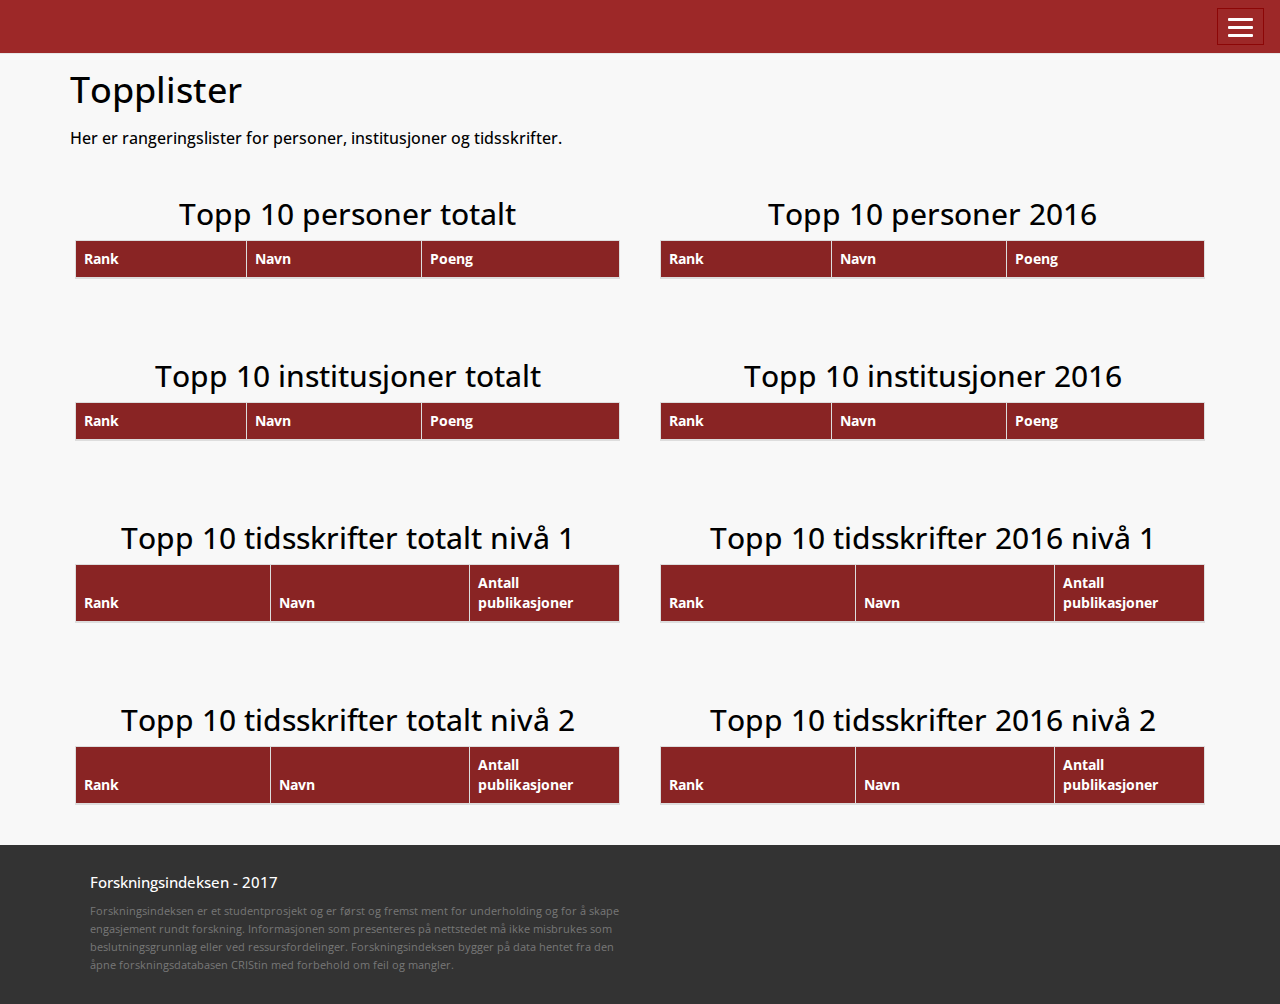
<file: toppLister.html>
<!DOCTYPE html>
<html lang="no">
    <head>
        <meta charset="utf-8">
        <meta http-equiv="X-UA-Compatible" content="IE=edge">
        <meta name="viewport" content="width=device-width, initial-scale=1">
        <meta name="description" content="">
        <meta name="author" content="">

        <title>Forskningsindeksen</title>
        <link rel="icon" href="http://forskningsindeksen.vlab.cs.hioa.no/img/logo.png">

        <!-- Bootstrap Core CSS -->
        <link href="css/bootstrap.min.css" rel="stylesheet">
        <script src="https://ajax.googleapis.com/ajax/libs/jquery/3.1.1/jquery.min.js"></script>
        <!-- Custom CSS -->
        <link href="css/toppListerCSS.css" rel="stylesheet">
        <!-- Custom Fonts -->
        <link href="https://fonts.googleapis.com/css?family=Open+Sans:300,400" rel="stylesheet">
        <link href="font-awesome/css/font-awesome.min.css" rel="stylesheet" type="text/css">
    </head>
    <body>
        <!-- Navigasjon -->
        <nav class="navbar navbar-default navbar-custom navbar-fixed-top" style="background-color: rgba(142, 6, 6, 0.86);">
            <div class="container-fluid">
                <div class="navbar-header">
                    <button type="button" class="navbar-toggle" data-toggle="collapse" data-target="#bs-example-navbar-collapse-1">
                        <span class="icon-bar" aria-hidden="true"></span>
                        <span class="icon-bar" aria-hidden="true"></span>
                        <span class="icon-bar" aria-hidden="true"></span>
                    </button>
                </div>
                <div class="collapse navbar-collapse" id="bs-example-navbar-collapse-1">
                    <ul class="nav navbar-nav navbar-left">
                        <li>
                            <a title="Tilbake til forsiden" style="margin-right:2em;" href="http://forskningsindeksen.vlab.cs.hioa.no/index.html">Forskningsindeksen</a>
                        </li>
                        <li>
                            <a>
                                <input id="inputSok" placeholder="Søk etter person"/>
                                <button id="searchIcon" title="Søk" style="color:white; font-size:19px;" class="glyphicon glyphicon-search"></button>
                            </a>
                        </li>
                        <li>
                            <a><select id="institusjon" onchange="hentInstitusjoner()">
                                <option>Finn en ny institusjon</option>
                                <option value="7414">Agderforskning</option>
                                <option value="1972">Akershus universitetssykehus HF</option>
                                <option value="255">Ansgar Teologiske Høgskole</option>
                                <option value="189">Arkitektur- og designhøgskolen i Oslo</option>
                                <option value="2023">Betanien Hospital</option>
                                <option value="1620">Bjørknes høyskole</option>
                                <option value="7416">Chr. Michelsen Institute</option>
                                <option value="7417">Christian Michelsen Research</option>
                                <option value="7475">CICERO Senter for klimaforskning</option>
                                <option value="190">Det teologiske Menighetsfakultet</option>
                                <option value="1990">Diakonhjemmet sykehus</option>
                                <option value="253">Dronning Mauds Minne Høgskole for barnehagelærerutdanning</option>
                                <option value="1901">Finnmarkssykehuset</option>
                                <option value="258">Fjellhaug Internasjonale Høgskole</option>
                                <option value="7502">Folkehelseinstituttet</option>
                                <option value="7425">Forskningsstiftelsen Fafo</option>
                                <option value="1627">Forsvaret</option>
                                <option value="7428">Forsvarets forskningsinstitutt</option>
                                <option value="7582">Frambu Senter for sjeldne funksjonshemninger</option>
                                <option value="7430">Fridtjof Nansens institutt</option>
                                <option value="158">Handelshøyskolen BI</option>
                                <option value="7431">Havforskningsinstituttet</option>
                                <option value="1905">Helgelandssykehuset HF</option>
                                <option value="1936">Helse Bergen HF - Haukeland universitetssykehus</option>
                                <option value="1932">Helse Fonna HF</option>
                                <option value="1935">Helse Førde HF</option>
                                <option value="1924">Helse Møre og Romsdal HF</option>
                                <option value="1900">Helse Nord RHF</option>
                                <option value="1918">Helse Nord-Trøndelag HF</option>
                                <option value="1938">Helse Stavanger HF - Stavanger universitetssjukehus</option>
                                <option value="203">Høgskolen i Bergen</option>
                                <option value="209">Høgskolen i Hedmark</option>
                                <option value="210">Høgskolen i Lillehammer</option>
                                <option value="211">Høgskolen i Molde - Vitenskapelig høgskole i logistikk</option>
                                <option value="215">Høgskolen i Oslo og Akershus</option>
                                <option value="222">Høgskolen i Sørøst-Norge</option>
                                <option value="224">Høgskolen i Østfold</option>
                                <option value="218">Høgskolen Stord/Haugesund</option>
                                <option value="1622">Høgskulen for landbruk og bygdeutvikling</option>
                                <option value="216">Høgskulen i Sogn og Fjordane</option>
                                <option value="223">Høgskulen i Volda</option>
                                <option value="232">Høyskolen Diakonova</option>
                                <option value="1624">Høyskolen for Ledelse og Teologi</option>
                                <option value="1615">Høyskolen Kristiania</option>
                                <option value="7492">Institutt for energiteknikk</option>
                                <option value="7437">Institutt for samfunnsforskning</option>
                                <option value="7473">IRIS - International Research Institute of Stavanger</option>
                                <option value="5737">Kreftregisteret - Institutt for populasjonsbasert kreftforskning</option>
                                <option value="7576">Kriminalomsorgens høgskole og utdanningssenter KRUS</option>
                                <option value="260">Kunsthøgskolen i Oslo</option>
                                <option value="2031">LHL-klinikkene</option>
                                <option value="230">Lovisenberg diakonale høgskole</option>
                                <option value="1992">Lovisenberg Diakonale Sykehus</option>
                                <option value="7566">MARINTEK</option>
                                <option value="1993">Martina Hansens Hospital</option>
                                <option value="7419">Meteorologisk institutt</option>
                                <option value="7602">Modum Bad</option>
                                <option value="7443">Møreforsking</option>
                                <option value="7444">Nansen Senter for Miljø og Fjernmåling</option>
                                <option value="1305">Nasjonalmuseet for kunst, arkitektur og design</option>
                                <option value="7527">Nasjonalt institutt for ernærings- og sjømatforskning</option>
                                <option value="6077">Nasjonalt kunnskapssenter om vold og traumatisk stress</option>
                                <option value="7463">NIFU Nordisk institutt for studier av innovasjon, forskning og utdanning</option>
                                <option value="7460">NILU - Norsk institutt for luftforskning</option>
                                <option value="7520">NIOM - Nordisk Institutt for Odontologiske Materialer</option>
                                <option value="254">NLA Høgskolen</option>
                                <option value="7543">NOFIMA</option>
                                <option value="204">Nord Universitet</option>
                                <option value="7446">Nordlandsforskning</option>
                                <option value="1904">Nordlandssykehuset HF</option>
                                <option value="1506">Norges Dansehøyskole</option>
                                <option value="7452">Norges Geotekniske Institutt</option>
                                <option value="191">Norges Handelshøyskole</option>
                                <option value="150">Norges idrettshøgskole</option>
                                <option value="192">Norges miljø- og biovitenskapelige universitet</option>
                                <option value="178">Norges musikkhøgskole</option>
                                <option value="194">Norges teknisk-naturvitenskapelige universitet</option>
                                <option value="7453">NORSAR</option>
                                <option value="7677">Norsk institutt for bioøkonomi</option>
                                <option value="7530">Norsk institutt for kulturminneforskning</option>
                                <option value="7511">Norsk institutt for naturforskning</option>
                                <option value="7464">Norsk institutt for vannforskning</option>
                                <option value="7467">Norsk Regnesentral</option>
                                <option value="7501">Norsk senter for bygdeforskning</option>
                                <option value="7471">Norsk Utenrikspolitisk Institutt</option>
                                <option value="6228">Northern Research Institute Narvik AS</option>
                                <option value="6002">Norut Northern Research Institute AS</option>
                                <option value="7403">NTNU Samfunnsforskning AS</option>
                                <option value="2012">Oslo universitetssykehus HF</option>
                                <option value="233">Politihøgskolen</option>
                                <option value="7435">PRIO - Institutt for fredsforskning</option>
                                <option value="1937">Private ideelle i Helse Vest</option>
                                <option value="7539">RBUP Øst og Sør</option>
                                <option value="2003">Revmatismesykehuset AS</option>
                                <option value="7572">Samfunns- og næringslivsforskning AS</option>
                                <option value="231">Sámi allaskuvla/Samisk høgskole</option>
                                <option value="7548">SINTEF Energi AS</option>
                                <option value="7569">SINTEF Fiskeri og havbruk AS</option>
                                <option value="7571">SINTEF Petroleum AS</option>
                                <option value="7630">SINTEF Raufoss Manufacturing AS</option>
                                <option value="1933">Sjukehusapoteka Vest HF</option>
                                <option value="1920">St. Olavs Hospital HF</option>
                                <option value="7476">Statens arbeidsmiljøinstitutt</option>
                                <option value="1525">Steinerhøyskolen</option>
                                <option value="7495">Stiftelsen Frischsenteret for samfunnsøkonomisk forskning</option>
                                <option value="7401">Stiftelsen SINTEF</option>
                                <option value="1982">Sunnaas sykehus HF</option>
                                <option value="1906">Sykehusapotek Nord HF</option>
                                <option value="1919">Sykehusapotekene i Midt-Norge HF</option>
                                <option value="1986">Sykehusapotekene i Sør-Øst RHF</option>
                                <option value="1958">Sykehuset i Vestfold HF</option>
                                <option value="1991">Sykehuset Innlandet HF</option>
                                <option value="1959">Sykehuset Telemark HF</option>
                                <option value="1983">Sykehuset Østfold HF</option>
                                <option value="1965">Sørlandet sykehus HF</option>
                                <option value="7556">Teknova AS</option>
                                <option value="7480">Telemarksforsking</option>
                                <option value="7479">Tel-Tek</option>
                                <option value="7482">Transportøkonomisk institutt</option>
                                <option value="7448">Trøndelag Forskning og Utvikling</option>
                                <option value="186">UiT - Norges arktiske universitet</option>
                                <option value="305">UNI Research</option>
                                <option value="7600">UNI Research Polytec AS</option>
                                <option value="201">Universitetet i Agder</option>
                                <option value="184">Universitetet i Bergen</option>
                                <option value="185">Universitetet i Oslo</option>
                                <option value="217">Universitetet i Stavanger</option>
                                <option value="195">Universitetssenteret på Svalbard</option>
                                <option value="1616">Universitetsstudiene på Kjeller</option>
                                <option value="1902">Universitetssykehuset Nord-Norge HF</option>
                                <option value="6281">Valnesfjord Helsesportssenter</option>
                                <option value="7484">Vestlandsforsking</option>
                                <option value="2017">Vestre Viken HF</option>
                                <option value="7497">Veterinærinstituttet</option>
                                <option value="251">VID vitenskapelige høgskole </option>
                                <option value="1655">Westerdals Oslo School of Arts, Communication and Technology</option>
                                <option value="7407">Østfoldforskning AS</option>
                                <option value="7486">Østlandsforskning AS</option></select></a>
                        </li>
                    </ul>
                    <ul class="nav navbar-nav navbar-right">
                        <li>
                            <a href="http://forskningsindeksen.vlab.cs.hioa.no/omOss.html">Om oss</a>
                        </li>
                        <li>
                            <a href="http://forskningsindeksen.vlab.cs.hioa.no/FAQ.html">Ofte stilte spørsmål</a>
                        </li>
                        <li>
                            <a href="http://forskningsindeksen.vlab.cs.hioa.no/toppLister.html">Topplister</a>
                        </li>
                    </ul>
                </div>
            </div>
        </nav>
        <section id="toppListePerson">
            <div id="loader" style="display:none;"></div>
            <div class="container" id="top">
                <h1>Topplister</h1>
                <h2 style="font-size:16px;">Her er rangeringslister for personer, institusjoner og tidsskrifter.</h2>
                <div class="row">
                    <div class="col-md-6 text-center">
                        <h2>Topp 10 personer totalt</h2>
                        <table class="table table-striped table-bordered">
                            <thead>
                                <tr>
                                    <th>Rank</th>
                                    <th>Navn</th>
                                    <th>Poeng</th>
                                </tr>
                            </thead>
                            <tbody class="kolonne" id="toppPersonerTotalt">
                            </tbody>
                        </table>
                    </div>
                    <div class="col-md-6 text-center">
                        <h2>Topp 10 personer 2016</h2>
                        <table class="table table-striped table-bordered">
                            <thead>
                                <tr>
                                    <th>Rank</th>
                                    <th>Navn</th>
                                    <th>Poeng</th>
                                </tr>
                            </thead>
                            <tbody class="kolonne" id="toppPersonerAarlig">
                            </tbody>
                        </table>
                    </div>
                </div>
            </div>
        </section>
        <section id="toppListeInstTotalt">
            <div class="container">
                <div class="row">
                    <div class="col-md-6 text-center">
                        <h2>Topp 10 institusjoner totalt</h2>
                        <table class="table table-striped table-bordered">
                            <thead>
                                <tr>
                                    <th>Rank</th>
                                    <th>Navn</th>
                                    <th>Poeng</th>
                                </tr>
                            </thead>
                            <tbody class="kolonne" id="toppInstitusjonerTotalt">
                            </tbody>
                        </table>
                    </div>
                    <div class="col-md-6 text-center">
                        <h2>Topp 10 institusjoner 2016</h2>
                        <table class="table table-striped table-bordered">
                            <thead>
                                <tr>
                                    <th>Rank</th>
                                    <th>Navn</th>
                                    <th>Poeng</th>
                                </tr>
                            </thead>
                            <tbody class="kolonne" id="toppInstitusjonerAarlig">
                            </tbody>
                        </table>
                    </div>
                </div>
            </div>
        </section>
        <section id="toppListeTidsskrifterNiva1Totalt">
            <div class="container">
                <div class="row">
                    <div class="col-md-6 text-center">
                        <h2>Topp 10 tidsskrifter totalt nivå 1</h2>
                        <table class="table table-striped table-bordered">
                            <thead>
                                <tr>
                                    <th>Rank</th>
                                    <th>Navn</th>
                                    <th style="width:150px;">Antall publikasjoner</th>
                                </tr>
                            </thead>
                            <tbody class="kolonne" id="toppPubKanalTotaltNiva1">
                            </tbody>
                        </table>
                    </div>
                    <div class="col-md-6 text-center">
                        <h2>Topp 10 tidsskrifter 2016 nivå 1</h2>
                        <table class="table table-striped table-bordered">
                            <thead>
                                <tr>
                                    <th>Rank</th>
                                    <th>Navn</th>
                                    <th style="width:150px;">Antall publikasjoner</th>
                                </tr>
                            </thead>
                            <tbody class="kolonne" id="toppPubKanalAarligNiva1">
                            </tbody>
                        </table>
                    </div>
                </div>
            </div>
        </section>
        <section id="toppListeTidsskrifterNiva2Totalt">
            <div class="container">
                <div class="row">
                    <div class="col-md-6 text-center">
                        <h2>Topp 10 tidsskrifter totalt nivå 2</h2>
                        <div class="tableInstutisjoner">
                            <table class="table table-striped table-bordered">
                                <thead>
                                    <tr>
                                        <th>Rank</th>
                                        <th>Navn</th>
                                        <th style="width:150px;">Antall publikasjoner</th>
                                    </tr>
                                </thead>
                                <tbody class="kolonne" id="toppPubKanalTotaltNiva2">
                                </tbody>
                            </table>
                        </div>
                    </div>
                    <div class="col-md-6 text-center">
                        <h2>Topp 10 tidsskrifter 2016 nivå 2</h2>
                        <table class="table table-striped table-bordered">
                            <thead>
                                <tr>
                                    <th>Rank</th>
                                    <th>Navn</th>
                                    <th style="width:150px;">Antall publikasjoner</th>
                                </tr>
                            </thead>
                            <tbody class="kolonne" id="toppPubKanalAarligNiva2">
                            </tbody>
                        </table>
                    </div>
                </div>
            </div>
        </section>
        <div id="main" style="display:none;"></div>
        <section id="footer">
            <div class="container">
                <div class="col-md-6 text-muted">
                    <h4 style="color:white; font-size:1.1em;">Forskningsindeksen - 2017</h4>
                    <p class="footerTekst">Forskningsindeksen er et studentprosjekt og er først og fremst ment for underholding og for å skape engasjement rundt forskning.
                        Informasjonen som presenteres på nettstedet må ikke misbrukes som beslutningsgrunnlag eller ved ressursfordelinger.
                        Forskningsindeksen bygger på data hentet fra den åpne forskningsdatabasen CRIStin med forbehold om feil og mangler.
                    </p>
                </div>
            </div>
            <a id="to-top" href="#top" class="btn btn-dark btn-lg"><i class="fa fa-chevron-up fa-fw fa-1x"></i>Til toppen</a>
        </section>

        <script src="js/jquery.js"></script>
        <script src="js/bootstrap.min.js"></script>
        <!-- TopplisteJS -->
        <script src="js/toppListeSide.js"></script>
        <link href = "js/jquery/jquery-ui.css" rel = "stylesheet">
        <script type="text/javascript" src="js/autofullfor.js"></script>
        <script src="js/jquery/jquery-ui.js"></script>
        <script>
            $(function() {
                $("a").on('click', function(event) {
                    if (this.hash !== "") {
                        event.preventDefault();
                        var hash = this.hash;
                        $('html, body').animate({
                            scrollTop: $(hash).offset().top - $('nav').outerHeight()
                        }, 900, function(){
                            window.location.hash = hash;
                        });
                    }
                });
                $(document).ready(function(){
                    $(".navbar-toggle").on("click", function () {
                        $(this).toggleClass("active");
                    });
                });
                hentTopp10PersonerTotalt();
                hentTopp10Personer2016();
                hentTopp10InstitusjonerTotalt();
                hentTopp10Institusjoner2016();
                hentTopp10TidsskrifterTotaltN1();
                hentTopp10Tidsskrifter2016N1();
                hentTopp10TidsskrifterTotaltN2();
                hentTopp10Tidsskrifter2016N2();
            });
        </script>
    </body>
</html>
</file>
<file: css/forsideCSS.css>
body {
    font-family: 'Open Sans', sans-serif;
}

body .ui-autocomplete {
    font-family: 'Open Sans', sans-serif;
    background-color: #eaeaea;
    color: black;
    border-radius: 5px !important;
    width: 32.5em !important;
}

body .ui-autocomplete:focus {
    border-radius: 5px !important;
}

#stats {
    display: inline-block;
    list-style-type: none;
    text-align: center;
    margin-left: auto;
    margin-right: auto;
}

#stats h2 {
    font-size: 3em;
}

#loader {
    position: fixed;
    left: 50%;
    top: 50%;
    z-index: 1;
    width: 150px;
    height: 150px;
    margin: -75px 0 0 -75px;
    border: 7px solid #f3f3f3;
    border-radius: 50%;
    border-top: 7px solid #EE2323;
    -webkit-animation: spinner 1s linear infinite;
    animation: spinner 1s linear infinite;
}

@-webkit-keyframes spinner {
    0% { -webkit-transform: rotate(0deg); }
    100% { -webkit-transform: rotate(360deg); }
}

@keyframes spinner {
    0% { transform: rotate(0deg); }
    100% { transform: rotate(360deg); }
}

.popover {
    width: 300px;
    top: -0px;
    color: black !important;
}

#searchIcon {
    border-bottom-right-radius: 3px;
    border-top-right-radius: 3px;
    position: relative;
    padding: 4px;
    top: -1.1px;
    right: 33px;
    color: white !important;
    background-color: rgba(142, 6, 6, 0.86);
    border: 1px solid rgba(142, 6, 6, 0.86);
}

#searchIcon:hover {
    background-color: rgba(160, 7, 6, 0.96);
}

.navbar-default{
    background: rgba(142, 6, 6, 0.86);
    border:none !important;
}

#searchIcon:focus {
    outline: none;
}

 .navbar-default .navbar-toggle .icon-bar {
    background-color: white;
    width: 25px;
    height: 3px;
}

.navbar-toggle {
    border: 1px solid rgba(142, 6, 6, 0.86) !important;
    border-radius: 0% !important;
}

.navbar-toggle:hover {
    background-color: rgba(142, 6, 6, 0.86) !important;
    color: white;
    border: 1px solid rgba(142, 6, 6, 0.86) !important;
}

.navbar-toggle:active {
    background-color: rgba(142, 6, 6, 0.86) !important;
    color: white;
    border: 1px solid rgba(142, 6, 6, 0.86) !important;

}
.navbar-toggle:focus {
    background-color: rgba(142, 6, 6, 0.86) !important;
    color: white;
}

.navbar-toggle .icon-bar:nth-of-type(2) {
    top: 1px;
}

.navbar-toggle .icon-bar:nth-of-type(3) {
    top: 2px;
}

.navbar-toggle .icon-bar {
    position: relative;
    -webkit-transition: all 300ms ease-in-out;
    transition: all 300ms ease-in-out;
}

.navbar-toggle.active .icon-bar:nth-of-type(1) {
    top: 6px;
    -webkit-transform: rotate(45deg);
    transform: rotate(45deg);
}

.navbar-toggle.active .icon-bar:nth-of-type(2) {
    background-color: transparent !important;
}

.navbar-toggle.active .icon-bar:nth-of-type(3) {
    top: -8px;
    -webkit-transform: rotate(-45deg);
    transform: rotate(-45deg);
}

.navbar-toggle {
    /*border-radius: 0 !important;*/
    color: white;
}

.introTekst input {
    width: 25em;
    height: 1.5em;
    font-size: 1.3em;
    border: 1px solid white;
    border-radius: 3px;
    padding: 5px;
    vertical-align: top;
    color: black;
    margin-left: 35px;
}

.introTekst {
    display: table-cell;
    text-align: center;
    vertical-align: middle;
    vertical-align: middle;

}

.introTekst h1 {
    color: #fff;
    margin: 0;
    padding: 0;
    font-size: 4.1em;
    font-weight: 700;
    letter-spacing: 5px;
    text-transform:uppercase;
    text-decoration: underline;
}

select {
    align-items: flex-start !important;
    border-radius: 3px;
    border: 1px solid white;
    vertical-align: top;
    width: 25em;
    height: 1.5em;
    color: black;
    font-size: 1.3em;
    margin-bottom: 2em;
}

select:focus {
    outline: none;
}

select option {
    font-size: 15px !important;
    width: 20em !important;
}

.sok {
    margin-top: 2em;
}

.sok input:focus {
    /*outline: none;*/
}

#sokKnapp:hover {
    background-color: white !important;
    color: #8C0606 !important;
}

@media all and (max-width: 768px) {
    .introTekst {
        display: block;
        text-align: center;
    }
    select {
        display:block;
        font-size: 1.2em;
        width: 18em;
        margin-left: auto;
        margin-right: auto;
    }
    .sok input {
        display:block;
        font-size: 1.2em;
        width: 18em;
        margin-left: auto;
        margin-right: auto;
    }
    #searchIcon {
        font-size: 20px !important;
        top: -26px;
        left: 139px;
    }
    #infoCircle {
        /*font-size: 30px !important;*/
        display: none;
    }
    .introTekst h1 {
        font-size: 2.5em;
        letter-spacing: 2px !important;
    }
    .introTekst h3 {
        font-size: 1.8em;
    }
    #sokKnapp {
        width: 12em !important;
        margin-top: 0.1em !important;
    }
    #loader {
        position: fixed;
        left: 55%;
        top: 45%;
        z-index: 1;
        width: 100px;
        height: 100px;
        border: 5px solid #f3f3f3;
        border-radius: 50%;
        border-top: 5px solid #EE2323;
        -webkit-animation: spinner 1s linear infinite;
        animation: spinner 1s linear infinite;
    }
    #numbers {
        display: none;
    }
    body .ui-autocomplete {
        width: 21.5em !important;
    }
}

@media all and (max-width: 500px) {
    .introTekst {
        display: block;
        text-align: center;
    }
    select {
        display:block;
        font-size: 1em;
        width: 17em;
        height: 1.7em;
        margin-left: auto;
        margin-right: auto;
        border-radius: 0px !important;
    }
    .sok input {
        display:block;
        font-size: 1em;
        width: 17em;
        height: 1.8em;
        margin-left: auto;
        margin-right: auto;
        border-radius: 0px !important;
    }
    #searchIcon {
        font-size: 18px !important;
        top: -26.7px;
        left: 106px;
    }
    #infoCircle {
        /*font-size: 30px !important;*/
        display: none;
    }
    .introTekst h1 {
        font-size: 1.8em;
        letter-spacing: 0px !important;
    }
    .introTekst h3 {
        font-size: 1.3em;
    }
    #sokKnapp {
        width: 12em !important;
        margin-top: 0.1em !important;
    }
    #loader {
        position: fixed;
        left: 59%;
        top: 50%;
        z-index: 1;
        width: 90px;
        height: 90px;
        border: 5px solid #f3f3f3;
        border-radius: 50%;
        border-top: 5px solid #EE2323;
        -webkit-animation: spinner 1s linear infinite;
        animation: spinner 1s linear infinite;
    }
    #numbers {
        display: none;
    }
    body .ui-autocomplete {
        width: 17em !important;
    }
}

.navbar-default .navbar-nav>li>a {
    color: white;
    font-size: 18px;
    font-weight: 200;
}

.navbar-default .navbar-nav>li>a:hover {
    color: white;
    background-color: #8C0606;
    text-decoration: underline;
}

.navbar-default .navbar-nav>li>a:focus {
    color: grey;
    background-color: #8C0606;
}

.header {
    display: table;
    position: relative;
    width: 100%;
    padding-top: 10em;
    padding-bottom: 1.3em;
    background-color: #8C0606;    
    color: #fff;
    -webkit-background-size: cover;
    -moz-background-size: cover;
    background-size: cover;
    -o-background-size: cover;
}

#footer {
    padding-top: 1.5em;
    padding-bottom: 2em;
    background: #333;
}

.footerTekst {
    line-height: 18px;
}

.text-muted p {
    font-size: .8em;
    color: #777777;
}

#toppen {
    display: none;
    position: fixed;
    bottom: 5px;
    right: 5px;
}
</file>
<file: css/faqCSS.css>
body {
    font-family: 'Open Sans', sans-serif;
    background-color: #F8F8F8;
    color: black;
    padding-top: 50px;
}

.fa fa-bars {
    color: white;
}

.navbar-default .navbar-toggle {
    border: 1px solid #8C0606 !important;
}

.navbar-toggle {
    border-radius: 0 !important;
    color: white;
}

.navbar-toggle:hover,
.navbar-toggle:active,
.navbar-toggle:focus {
    background-color: grey;
    color: black;
}

button.accordion {
    background-color: #eee;
    color: #444;
    cursor: pointer;
    padding: 18px;
    width: 100%;
    border: none;
    text-align: left;
    outline: none;
    font-size: 15px;
    transition: 0.4s;
}

button.accordion.active, button.accordion:hover {
    background-color: #ddd;
}

button.accordion:after {
    content: '\002B';
    color: #777;
    font-weight: bold;
    float: right;
    margin-left: 5px;
}

button.accordion.active:after {
    content: "\2212";
}

div.panel {
    padding: 0 18px;
    background-color: white;
    max-height: 0;
    overflow: hidden;
    transition: max-height 0.2s ease-out;
}

.navbar-default .navbar-nav>li>a {
    color: white;
    font-size: 18px;
    font-weight: 200;
}

.navbar-default .navbar-nav>li>a:hover {
    color: white;
    background-color: #8C0606;
    text-decoration: underline;
}

.navbar-default .navbar-nav>li>a:focus {
    color:grey;
}
#faq {
    padding-bottom: 3em;
}
#faq h1 {
    padding-bottom: 1.5em;
}

#footer {
    padding-top: 1.5em;
    padding-bottom: 1em;
    background: #333;
}

.footerTekst {
    line-height: 18px;
}

.text-muted p {
    font-size: .8em;
    color: #777777;
}

#to-top {
    color: black !important;
    display: none;
    position: fixed;
    bottom: 5px;
    right: 5px;
}
</file>
<file: css/institusjonsCSS.css>
body {
    font-family: 'Open Sans', sans-serif;
    background-color: #F8F8F8;
    color: black;
    padding-top: 50px;
}

#institusjon {
    width:15em;
    vertical-align: top;
    height: 23.5px;
    background-color: rgba(142, 6, 6, 0.0);
    border: 1px solid rgba(142, 6, 6, 0.0);
    color: white;
    border-bottom: 1px solid white;
}

select:focus, input:focus{
    outline: none;
}

#loader {
    position: fixed;
    left: 50%;
    top: 50%;
    z-index: 1;
    width: 150px;
    height: 150px;
    margin: -75px 0 0 -75px;
    border: 7px solid #f3f3f3;
    border-radius: 50%;
    border-top: 7px solid #EE2323;
    -webkit-animation: spin 1s linear infinite;
    animation: spin 1s linear infinite;
}

@-webkit-keyframes spin {
    0% { -webkit-transform: rotate(0deg); }
    100% { -webkit-transform: rotate(360deg); }
}

@keyframes spin {
    0% { transform: rotate(0deg); }
    100% { transform: rotate(360deg); }
}

.fa fa-bars {
    color: white;
}

.navbar-default .navbar-toggle {
    border: 1px solid #8C0606 !important;
}

.navbar-toggle {
    border-radius: 0 !important;
    color: white;
}

.navbar-toggle:hover,
.navbar-toggle:active,
.navbar-toggle:focus {
    background-color: #8C0606 !important;
}

section {
    background-color: #eaeaea;
}

hr {
    padding: 10px;
}

#searchIcon {
    position: relative;
    background-color: rgba(142, 6, 6, 0.0);;
    border: 1px solid rgba(142, 6, 6, 0.0);;
    right: 35px;
    top: 0.6px;
}

#institusjon option {
    background-color:white;
    color: black;
    font-size: 15px;
}

#inputSok {
    width:15em;
    vertical-align: top;
    background-color: rgba(142, 6, 6, 0.0);
    color: white;
    border: 1px solid rgba(142, 6, 6, 0.0);
    border-bottom: 1px solid white;
    z-index: 1;
}

/* Overlapping med autocomplete på fixed navbar */
.ui-autocomplete {
    z-index: 2000 !important;
    width:15em;
}

.navbar-default .navbar-nav>li>a {
    color: white;
    font-size: 18px;
    font-weight: 200;
}

.navbar-default .navbar-nav>li>a:hover {
    color: white;
    background-color: #8C0606;
    text-decoration: underline;
}

.navbar-default .navbar-nav>li>a:focus {
    color: grey;
}

::-webkit-input-placeholder {
    color: white;
}

.poeng {
    width: 150px;
    color: #EE2323; 
}

.visningsModus {
    padding-bottom: 0px;
}

#infoCircle {
    margin-left: 2px;
}

canvas {
    height: 275px !important;
    width: 550px !important;
}

.navbar-default .navbar-toggle .icon-bar {
    background-color: white;
    width: 25px;
    height: 3px;
}

.navbar-toggle .icon-bar:nth-of-type(2) {
    top: 1px;
}

.navbar-toggle .icon-bar:nth-of-type(3) {
    top: 2px;
}

.navbar-toggle .icon-bar {
    position: relative;
    -webkit-transition: all 300ms ease-in-out;
    transition: all 300ms ease-in-out;
}

.navbar-toggle.active .icon-bar:nth-of-type(1) {
    top: 6px;
    -webkit-transform: rotate(45deg);
    transform: rotate(45deg);
}

.navbar-toggle.active .icon-bar:nth-of-type(2) {
    background-color: transparent !important;
}

.navbar-toggle.active .icon-bar:nth-of-type(3) {
    top: -8px;
    -webkit-transform: rotate(-45deg);
    transform: rotate(-45deg);
}

@media all and (max-width: 1300px) and (min-width: 768px) {
    .navbar-header {
        float: none;
    }
    .navbar-left,.navbar-right {
        float: none !important;
    }
    .navbar-toggle {
        margin-right: 1px;
        display: block;
    }
    .navbar-collapse.collapse {
        display: none !important;
    }
    .navbar-nav {
        float: none !important;
        margin-top: 7.5px;
    }
    .navbar-nav>li {
        float: none;
    }
    .navbar-nav>li>a {
        padding-top: 10px;
        padding-bottom: 10px;
        padding-left: 0;
        margin-left: 0;
    }
    .collapse.in {
        display: block !important;
    }
    #toppen {
        position: relative !important;
        color: white;
    }
    #toppen:hover {
        color: grey !important;
    }
}

@media all and (max-width: 768px) {
    body {
        padding-top: 50px;
    }
    #to-top {
        position: relative !important;
        color: white !important;
    }
    #to-top:hover {
        color: grey !important;
    }
    .diagramWr {
        overflow-y: scroll !important;
    }
    .dropDownAar {
        float: left !important;
    }
    .visningsModus {
        float: left !important;
    }
    .aarligNR {
        display: block !important;
    }
    #infoCircle {
        display: none;
    }
    #inputSok {
        width: 13.5em !important;
    }
    #institusjon {
        width: 13.5em !important;
    }
    #infoCircle {
        display: none;
    }
    .poeng {
        width: 100px !important;
    }
    #loader {
        position: fixed;
        left: 55% !important;
        top: 50% !important;
        width: 130px;
        height: 130px;
    }
}

.table-striped  {
    margin-bottom: 0 !important;
    padding-bottom: 0 !important;
}

.kolonne tr {
    height: 60px;
}

.navTabell  {
    margin-top: 0em;
}

#neste {
    float: right;
    margin-top: 0;
}

#btnTabell {
    color: #8C0606;
    cursor: pointer;
}

.meritter {
    font-size: 18px;
}

#footer {
    padding-top: 1.5em;
    padding-bottom: 1em;
    background: #333;
}

.footerTekst {
    line-height: 18px;
}

.text-muted p {
    font-size: .8em;
    color: #777777;
}

#to-top {
    color: black;
    display: none;
    position: fixed;
    bottom: 5px;
    right: 5px;
}
</file>
<file: css/personCSS.css>
body {
    font-family: 'Open Sans', sans-serif;
    background-color: #F8F8F8;
    color: black;
    padding-top: 50px;
}

#institusjon {
    width:15em;
    vertical-align: top;
    height: 23.5px;
    background-color: rgba(142, 6, 6, 0.0);
    color: white;
    border: 1px solid rgba(142, 6, 6, 0.0);
    border-bottom: 1px solid white;
    -webkit-transition: all 300ms ease-in-out;
    transition: all 300ms ease-in-out;
}


select:focus, input:focus {
    outline: none;
}

#tabellSkille {
    border-right: 1px solid black;
}

#loader {
    position: fixed;
    left: 50%;
    top: 50%;
    z-index: 1;
    width: 150px;
    height: 150px;
    margin: -75px 0 0 -75px;
    border: 7px solid #f3f3f3;
    border-radius: 50%;
    border-top: 7px solid #EE2323;
    -webkit-animation: spin 1s linear infinite;
    animation: spin 1s linear infinite;
}

#loaderTabellTotal {
    position: absolute;
    left: 52%;
    bottom: 35%; 
    z-index: 1;
    width: 100px;
    height: 100px;
    margin: -75px 0 0 -75px;
    border: 7px solid #f3f3f3;
    border-radius: 50%;
    border-top: 7px solid #EE2323;
    -webkit-animation: spin 1s linear infinite;
    animation: spin 1s linear infinite;
}
#loaderTabellIntern {
    position: absolute;
    left: 52%;
    bottom: 35%; 
    z-index: 1;
    width: 100px;
    height: 100px;
    margin: -75px 0 0 -75px;
    border: 7px solid #f3f3f3;
    border-radius: 50%;
    border-top: 7px solid #EE2323;
    -webkit-animation: spin 1s linear infinite;
    animation: spin 1s linear infinite;
}
#loaderTabellAarlig {
    position: absolute;
    left: 52%;
    bottom: 35%; 
    z-index: 1;
    width: 100px;
    height: 100px;
    margin: -75px 0 0 -75px;
    border: 7px solid #f3f3f3;
    border-radius: 50%;
    border-top: 7px solid #EE2323;
    -webkit-animation: spin 1s linear infinite;
    animation: spin 1s linear infinite;
}
#loaderTabellAarligIntern {
    position: absolute;
    left: 52%;
    bottom: 35%; 
    z-index: 1;
    width: 100px;
    height: 100px;
    margin: -75px 0 0 -75px;
    border: 7px solid #f3f3f3;
    border-radius: 50%;
    border-top: 7px solid #EE2323;
    -webkit-animation: spin 1s linear infinite;
    animation: spin 1s linear infinite;
}

@-webkit-keyframes spin {
    0% { -webkit-transform: rotate(0deg); }
    100% { -webkit-transform: rotate(360deg); }
}

@keyframes spin {
    0% { transform: rotate(0deg); }
    100% { transform: rotate(360deg); }
}

#btnTabell {
    color: #8C0606;
    cursor: pointer;
}

.tidligereTil {
    font-style: italic;
    color: grey;
}

.popover {
    width: 300px;
    top: -27px;
}

.navbar-default .navbar-toggle {
    border: 1px solid #8C0606 !important;
}

.navbar-toggle {
    border-radius: 0 !important;
    color: white;
}

.navbar-toggle:hover,
.navbar-toggle:active,
.navbar-toggle:focus {
    background-color: #8C0606 !important;
}

section {
    background-color: #eaeaea;
}

#institusjon option {
    background-color:white;
    color: black;
    font-size: 15px;
    width: 18em !important;

}

#searchIcon {
    position: relative;
    background-color: rgba(142, 6, 6, 0.0);
    border: 1px solid rgba(142, 6, 6, 0.0);
    right: 35px;
    top: 0.6px;
}

#inputSok {
    width:15em;
    vertical-align: top;
    background-color: rgba(142, 6, 6, 0.0);
    color: white;
    border: 1px solid rgba(142, 6, 6, 0.0);
    border-bottom: 1px solid white;
    -webkit-transition: all 300ms ease-in-out;
    transition: all 300ms ease-in-out;

}

/*#inputSok:focus {
width: 22em;
-webkit-transition: all 300ms ease-in-out;
transition: all 300ms ease-in-out;
}*/

/* Overlapping med autocomplete på fixed navbar */
.ui-autocomplete {
    z-index:2000 !important;
    width:15em;
}

#tilhorighet {
    vertical-align: top;
    margin-bottom: 0;
}

::-webkit-input-placeholder { /* Chrome */
    color: white;
}
::-moz-placeholder { /* Firefox 19+ */
    color: white !important;
}
:-ms-input-placeholder { /* IE 10+ */
    color: white;
}
:-moz-placeholder { /* Firefox 18- */
    color: white !important;
}

.visningsModus {
    padding-bottom: 20px;
}

.kolonne tr {
    height: 60px;
}

.poeng {
    color: #EE2323;
    width: 150px;
}

#infoCircle {
    margin-left: 2px;
}

canvas {
    height: 275px !important;
    width: 550px !important;
}

.navbar-default .navbar-toggle .icon-bar {
    background-color: white;
    width: 25px;
    height: 3px;
}

.navbar-toggle .icon-bar:nth-of-type(2) {
    top: 1px;
}

.navbar-toggle .icon-bar:nth-of-type(3) {
    top: 2px;
}

.navbar-toggle .icon-bar {
    position: relative;
    -webkit-transition: all 300ms ease-in-out;
    transition: all 300ms ease-in-out;
}

.navbar-toggle.active .icon-bar:nth-of-type(1) {
    top: 6px;
    -webkit-transform: rotate(45deg);
    transform: rotate(45deg);
}

.navbar-toggle.active .icon-bar:nth-of-type(2) {
    background-color: transparent !important;
}

.navbar-toggle.active .icon-bar:nth-of-type(3) {
    top: -8px;
    -webkit-transform: rotate(-45deg);
    transform: rotate(-45deg);
}

@media all and (max-width: 1300px) and (min-width: 768px) {
    .navbar-header {
        float: none;
    }
    .navbar-left,.navbar-right {
        float: none !important;
    }
    .navbar-toggle {
        margin-right: 1px;
        display: block;
    }
    .navbar-collapse.collapse {
        display: none !important;
    }
    .navbar-nav {
        float: none !important;
        margin-top: 7.5px;
    }
    .navbar-nav>li {
        float: none;
    }
    .navbar-nav>li>a {
        padding-top: 10px;
        padding-bottom: 10px;
        padding-left: 0;
        margin-left: 0;
    }
    .collapse.in {
        display: block !important;
    }
    #toppen {
        position: relative !important;
        color: white;
    }
    #toppen:hover {
        color: grey !important;
    }
    .navTabell  {
        margin-bottom: 3em;
    }
    #institusjon {
        width: 20em !important;
    }
    #inputSok {
        width: 20em !important;
    }
    #inputSok:focus {
        -webkit-transition: all 300ms ease-in-out;
        transition: all 300ms ease-in-out;
        width: 25em !important;
    }
}

@media all and (max-width: 768px) {
    body {
        padding-top: 55px;
    }
    #toppen {
        position: relative !important;
        color: white;
    }
    #status {
        font-size: 35px !important;
    }
    .diagramWr {
        overflow-y: scroll !important;
    }
    .visningsModus {
        float: left !important;
    }
    .aarligNR {
        display: block !important;
    }
    #inputSok {
        width: 15em !important;
    }
    #institusjon {
        width: 15em !important;
    }
    #infoCircle {
        display: none;
    }
    #tabellSkille {
        border-right: 0px;
    }
    .navTabell  {
        margin-bottom: 3em;
    }  
    #loader {
        position: fixed;
        left: 55% !important;
        top: 50% !important;
        width: 130px;
        height: 130px;
    }
}

@media all and (max-width: 450px) {
    #loaderTabellTotal {
        position: absolute;
        left: 60% !important;
        bottom: 33% !important; 
        width: 80px !important;
        height: 80px !important;
    }
    #loaderTabellIntern {
        position: absolute;
        left: 60% !important;
        bottom: 33% !important; 
        width: 80px !important;
        height: 80px !important;
    }
    #loaderTabellAarlig {
        position: absolute;
        left: 60% !important;
        bottom: 33% !important;
        width: 80px !important;
        height: 80px !important;
    }
    #loaderTabellAarligIntern {
        position: absolute;
        left: 60% !important;
        bottom: 33% !important;
        width: 80px !important;
        height: 80px !important;
    }
}

.meritter {
    font-size: 18px;
}

.table-striped {
    /*margin-bottom: 0 !important;
    padding-bottom: 0 !important;*/
}

.forrige {
    cursor: pointer;
    color: #8C0606;
}

.neste {
    color: #8C0606;
    cursor: pointer;
    float: right;
}

.navbar-default .navbar-nav>li>a {
    color: white;
    font-size: 18px;
    font-weight: 200;
}

.navbar-default .navbar-nav>li>a:hover {
    color: white;
    text-decoration: underline;
}

.navbar-default .navbar-nav>li>a:focus {
    color: grey;
    background-color: #8C0606;
}

#footer {
    padding-top: 1.5em;
    padding-bottom: 1em;
    background: #333;
}

.footerTekst {
    line-height: 18px;
}

.text-muted p {
    font-size: .8em;
    color: #777777;
}

#toppen {
    display: none;
    position: fixed;
    bottom: 5px;
    right: 5px;
}
</file>
<file: css/toppListerCSS.css>
body {
    font-family: 'Open Sans', sans-serif;
    background-color: #F8F8F8;
    color: black;
    padding-top: 50px;
}

.fa fa-bars {
    color: white;
}

#institusjon {
    width:15em;
    vertical-align: top;
    height: 23.5px;
    background-color: rgba(142, 6, 6, 0.0);
    color: white;
    border: 1px solid rgba(142, 6, 6, 0.0);
    border-bottom: 1px solid white;
    -webkit-transition: all 300ms ease-in-out;
    transition: all 300ms ease-in-out;
}

#loader {
    position: fixed;
    left: 50%;
    top: 50%;
    z-index: 1;
    width: 150px;
    height: 150px;
    margin: -75px 0 0 -75px;
    border: 7px solid #f3f3f3;
    border-radius: 50%;
    border-top: 7px solid #EE2323;
    -webkit-animation: spin 1s linear infinite;
    animation: spin 1s linear infinite;
}

@-webkit-keyframes spin {
    0% { -webkit-transform: rotate(0deg); }
    100% { -webkit-transform: rotate(360deg); }
}

@keyframes spin {
    0% { transform: rotate(0deg); }
    100% { transform: rotate(360deg); }
}

::-webkit-input-placeholder { /* Chrome */
    color: white;
}
::-moz-placeholder { /* Firefox 19+ */
    color: white;
}
:-ms-input-placeholder { /* IE 10+ */
    color: white;
}
:-moz-placeholder { /* Firefox 18- */
    color: white;
}

.navbar-toggle:hover {
    background-color: transparent !important;
}
.navbar-toggle:focus {
    background-color: transparent !important;
}
.navbar-toggle:active {
    background-color: transparent !important;
}

.navbar-default .navbar-toggle .icon-bar {
    background-color: white;
    width: 25px;
    height: 3px;
}

.navbar-toggle .icon-bar:nth-of-type(2) {
    top: 1px;
}

.navbar-toggle .icon-bar:nth-of-type(3) {
    top: 2px;
}

.navbar-toggle .icon-bar {
    position: relative;
    -webkit-transition: all 300ms ease-in-out;
    transition: all 300ms ease-in-out;
}

.navbar-toggle.active .icon-bar:nth-of-type(1) {
    top: 6px;
    -webkit-transform: rotate(45deg);
    transform: rotate(45deg);
}

.navbar-toggle.active .icon-bar:nth-of-type(2) {
    background-color: transparent !important;
}

.navbar-toggle.active .icon-bar:nth-of-type(3) {
    top: -8px;
    -webkit-transform: rotate(-45deg);
    transform: rotate(-45deg);
}

@media all and (max-width: 1300px) and (min-width: 768px) {
    .navbar-header {
        float: none;
    }
    .navbar-left,.navbar-right {
        float: none !important;
    }
    .navbar-toggle {
        margin-right: 1px;
        display: block;
    }
    .navbar-collapse.collapse {
        display: none !important;
    }
    .navbar-nav {
        float: none !important;
        margin-top: 7.5px;
    }
    .navbar-nav>li {
        float: none;
    }
    .navbar-nav>li>a {
        padding-top: 10px;
        padding-bottom: 10px;
        padding-left: 0;
        margin-left: 0;
    }
    .collapse.in {
        display: block !important;
    }
    #to-top {
        position: relative !important;
        color: white !important;
    }
}

@media all and (max-width: 768px) {
    body {
        padding-top: 55px;
    }
    #inputSok {
        width: 12em !important;
    }
    #institusjon {
        width: 12em !important;
    }
    #infoCircle {
        display: none;
    }
    #to-top {
        position: relative !important;
        color: white !important;
    }
    #loader {
        position: fixed;
        left: 53% !important;
        top: 50% !important;
        width: 130px;
        height: 130px;
    }
}


.ui-autocomplete {
    z-index:2000 !important;
    width:15em;
}

#institusjon option {
    background-color:white;
    color: black;
    font-size: 15px;
    width: 18em !important;

}

#searchIcon {
    position: relative;
    background-color: rgba(142, 6, 6, 0.0);
    border: 1px solid rgba(142, 6, 6, 0.0);
    right: 35px;
    top: 0.6px;
}

#inputSok {
    width:15em;
    vertical-align: top;
    background-color: rgba(142, 6, 6, 0.0);
    color: white;
    border: 1px solid rgba(142, 6, 6, 0.0);
    border-bottom: 1px solid white;
    -webkit-transition: all 300ms ease-in-out;
    transition: all 300ms ease-in-out;

}

.col-md-6 {
    padding: 20px;
}

.navbar-default .navbar-toggle {
    border: 1px solid #8C0606 !important;
}

th {
    text-align: justify !important;
    color: white !important;
    background-color: #892424 !important;
}

.table-striped>tbody>tr:nth-of-type(even) {
    background-color: #ECEAEA !important;
}
/*.table-striped>tbody>tr>td>a:nth-of-type(even) {
color: black !important;
}*/

td {
    text-align: justify !important;
}

.navbar-toggle {
    border-radius: 0 !important;
    color: white;
}

.navbar-default .navbar-nav>li>a {
    color: white;
    font-size: 18px;
    font-weight: 200;
}

.navbar-default .navbar-nav>li>a:hover {
    color: white;
    background-color: #8C0606;
    text-decoration: underline;
}

#btnTabell {
    color: black !important;
    cursor: pointer;
}

#footer {
    background: #333;
}

.footerTekst {
    line-height: 18px;
}

.text-muted p {
    font-size: .8em;
    color: #777777;
}

#to-top {
    color: black;
    display: none;
    position: fixed;
    bottom: 5px;
    right: 5px;
}

.kolonne tr {
    height: 60px;
}
</file>
